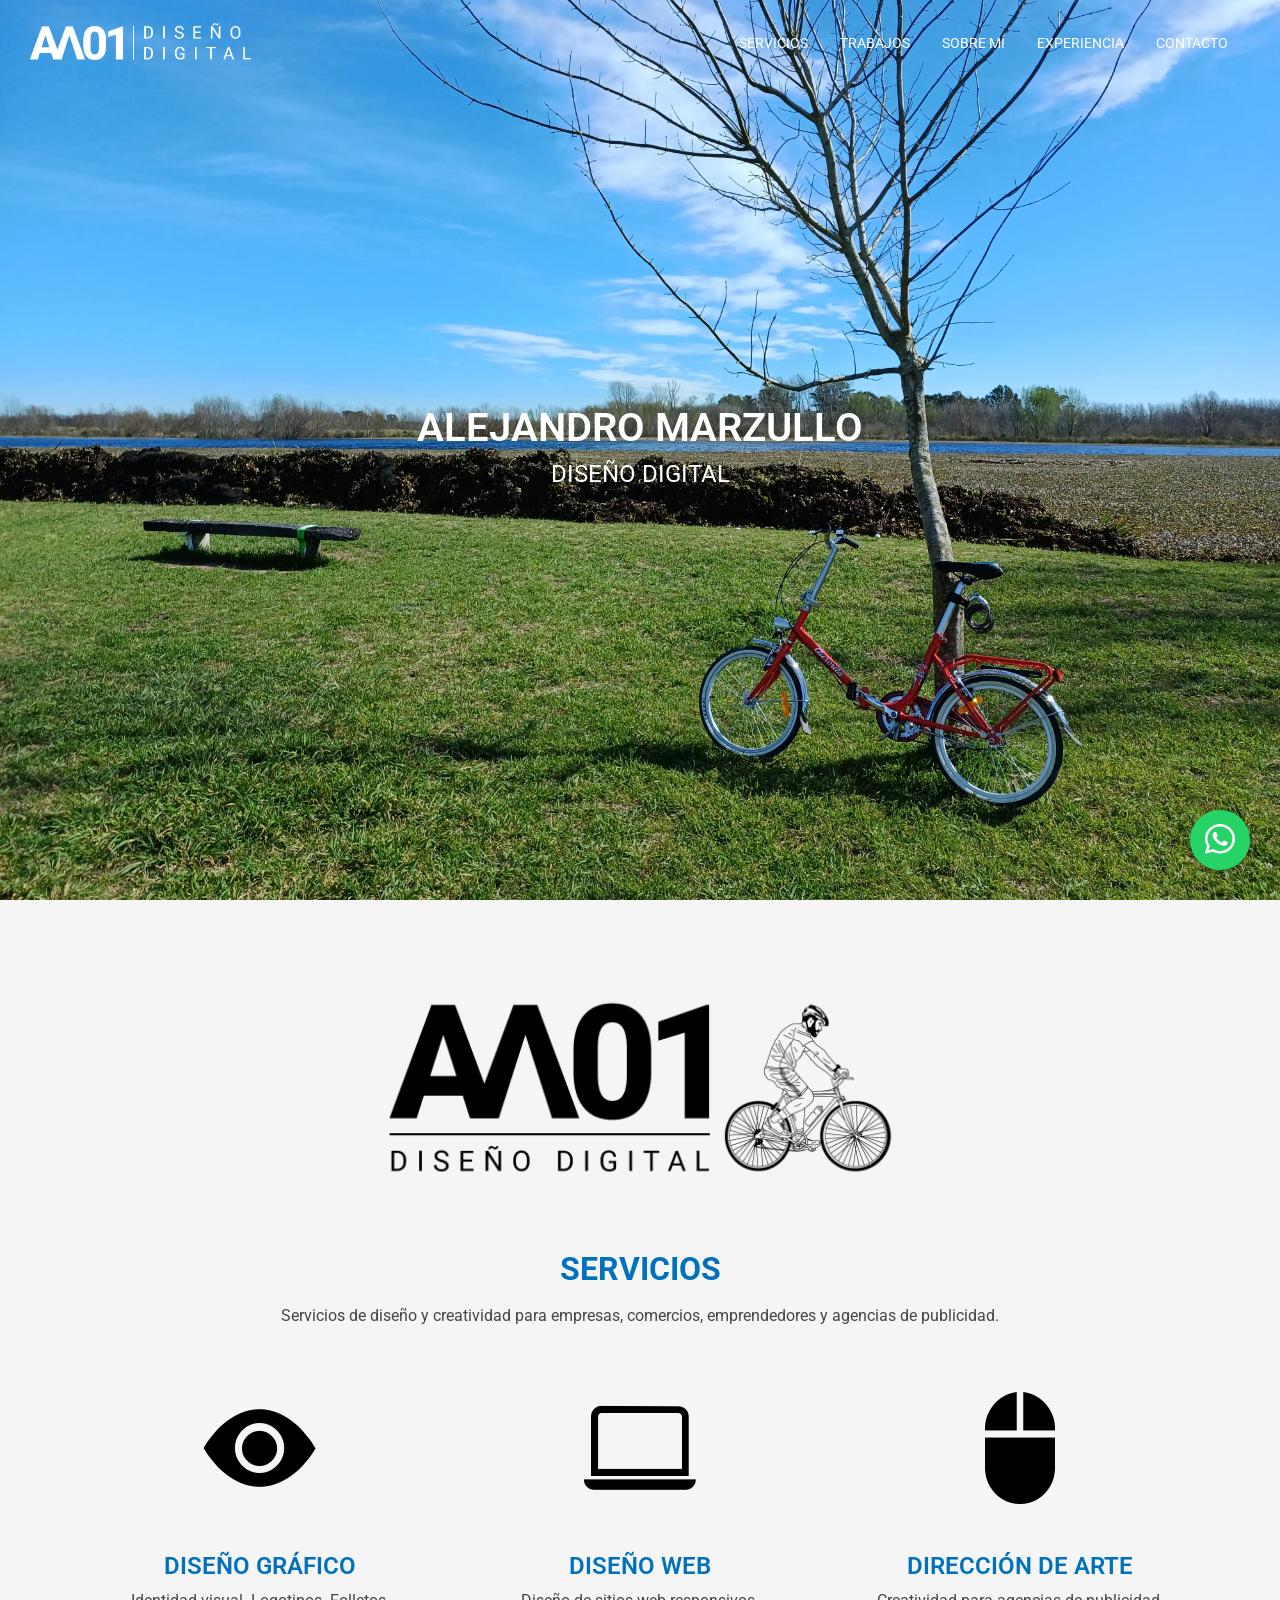
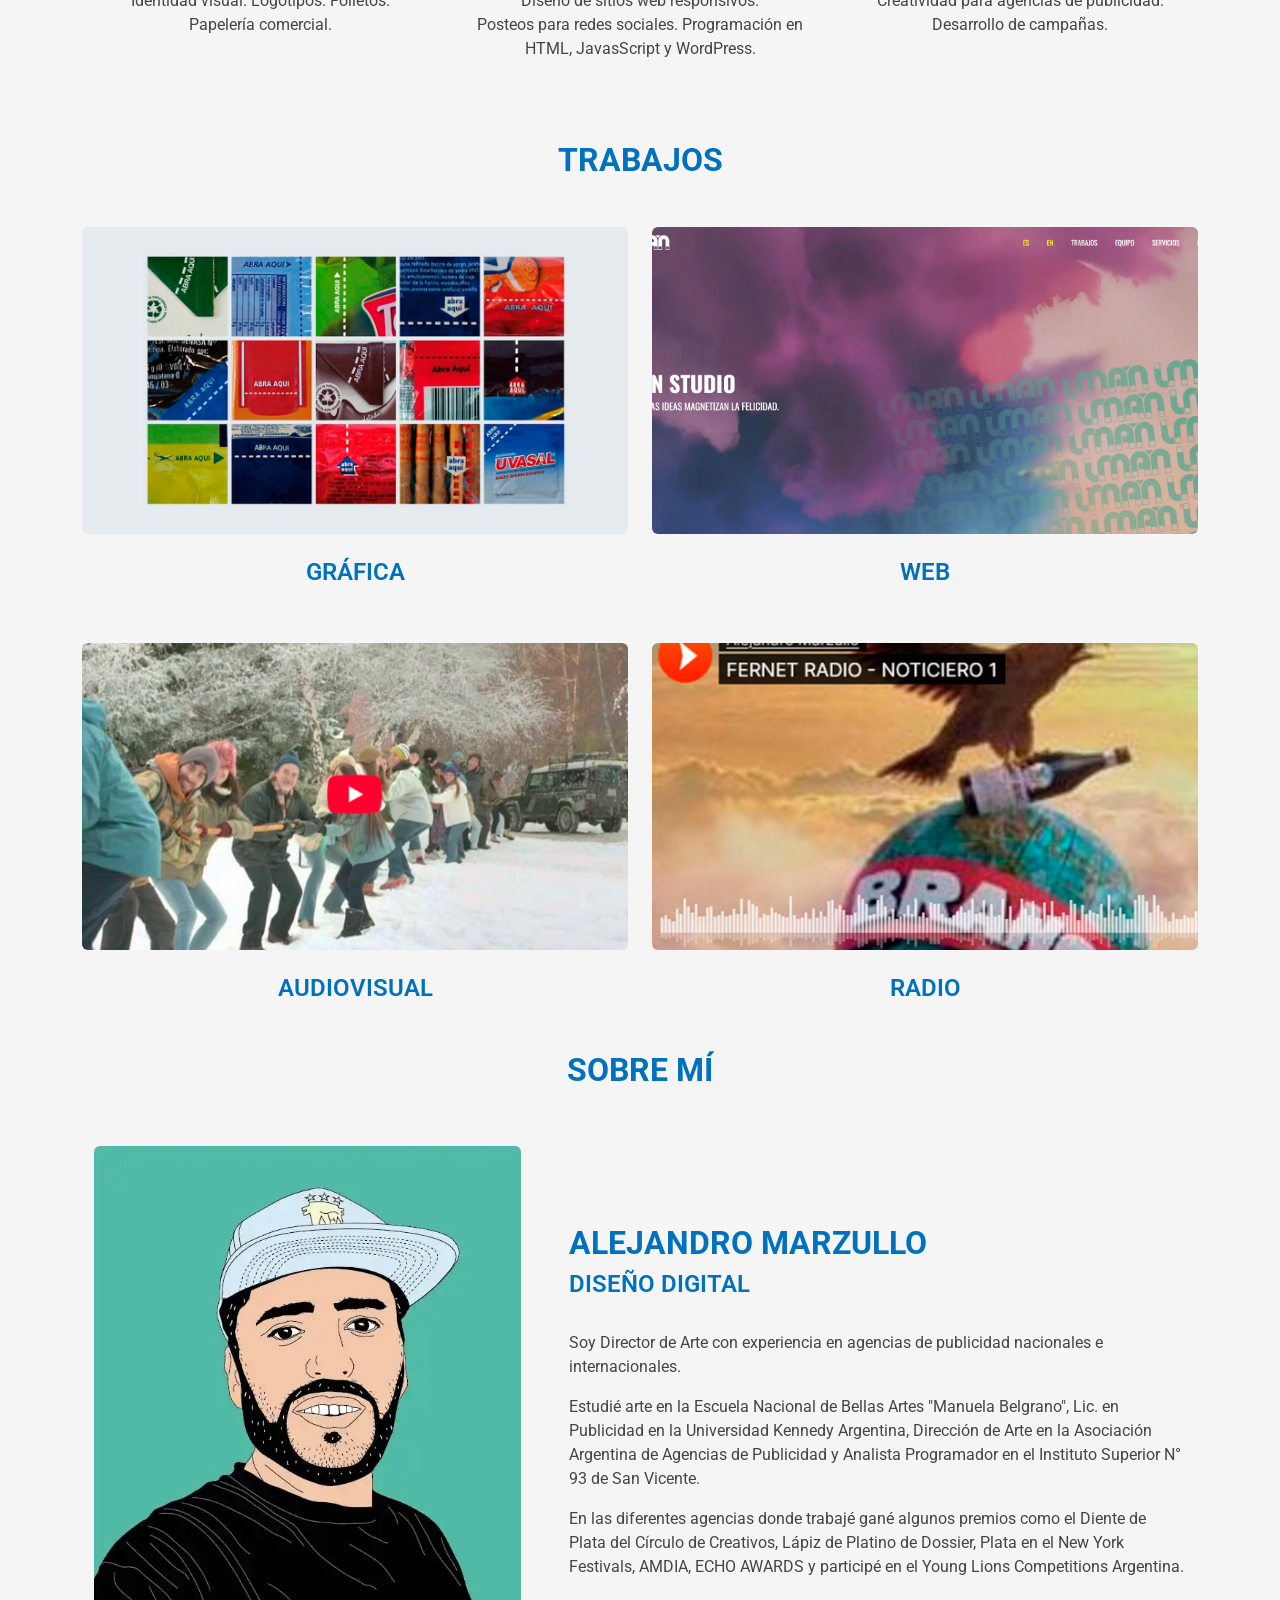
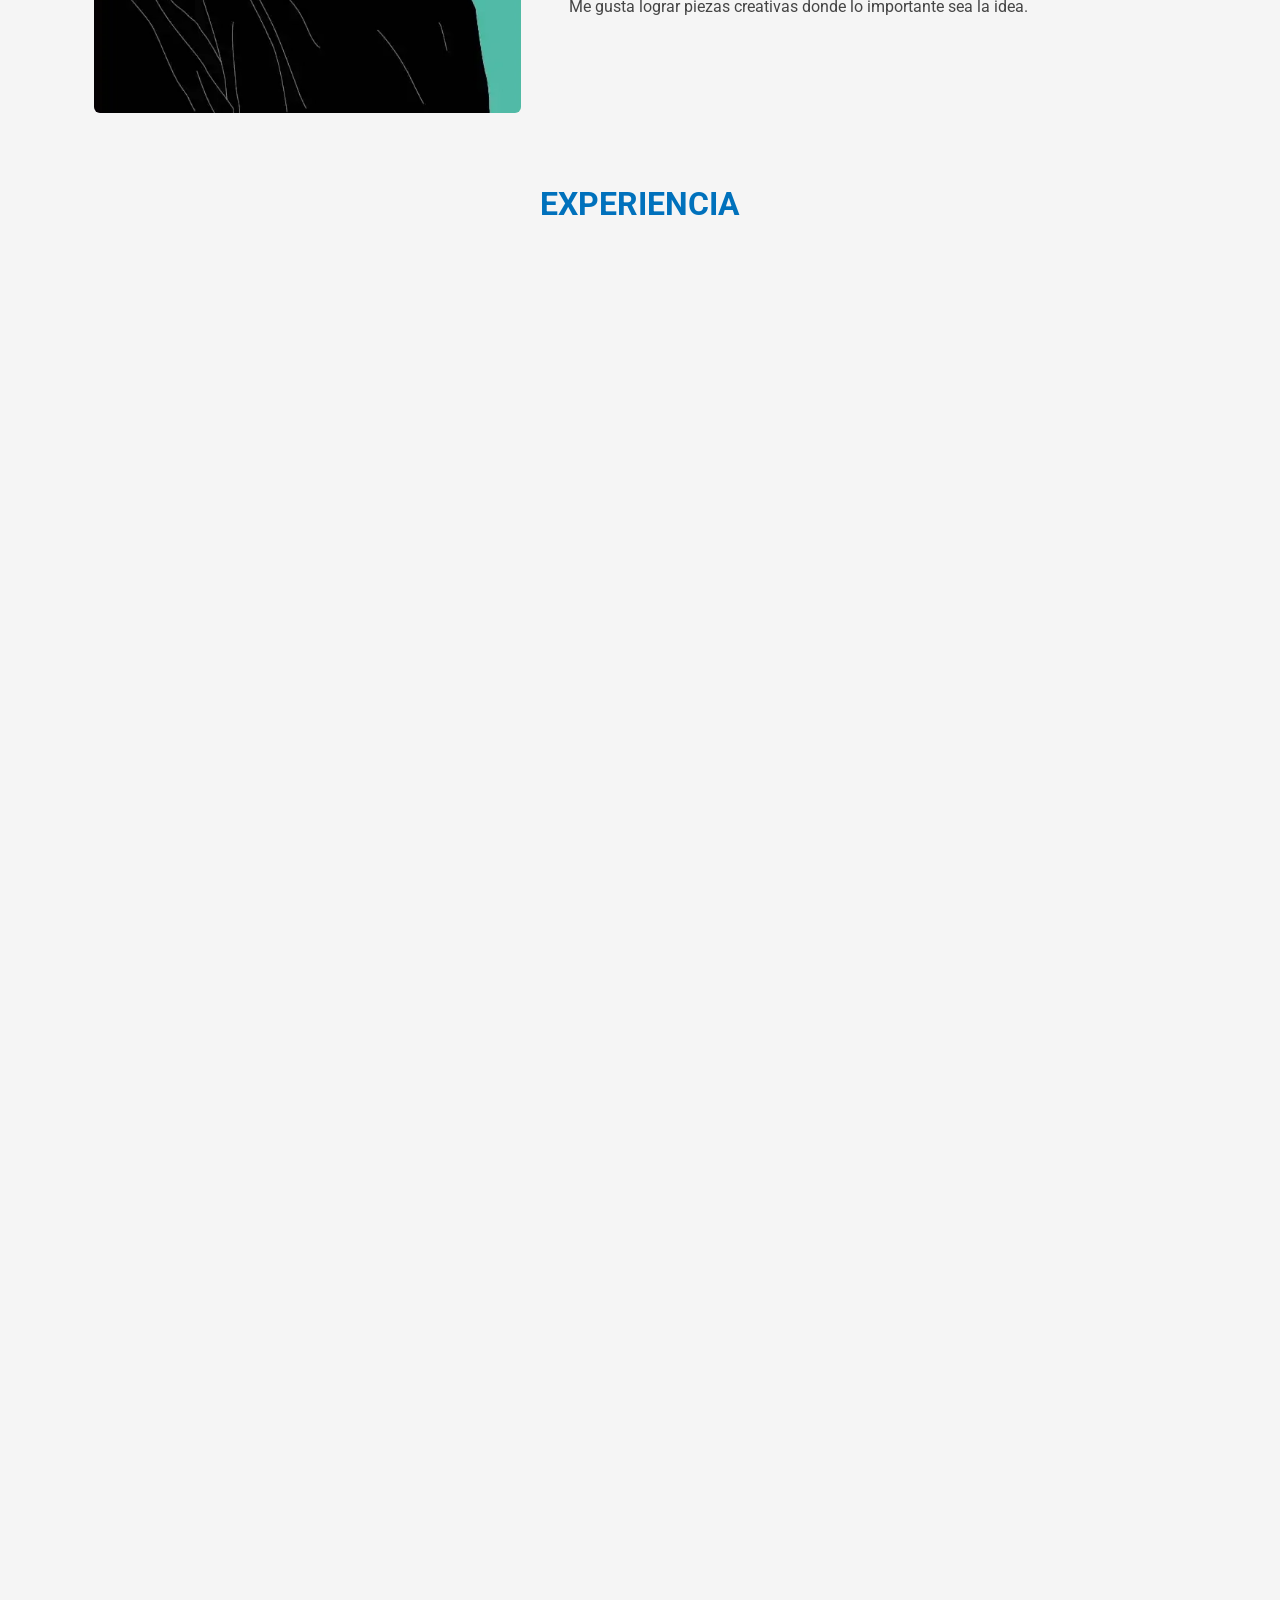
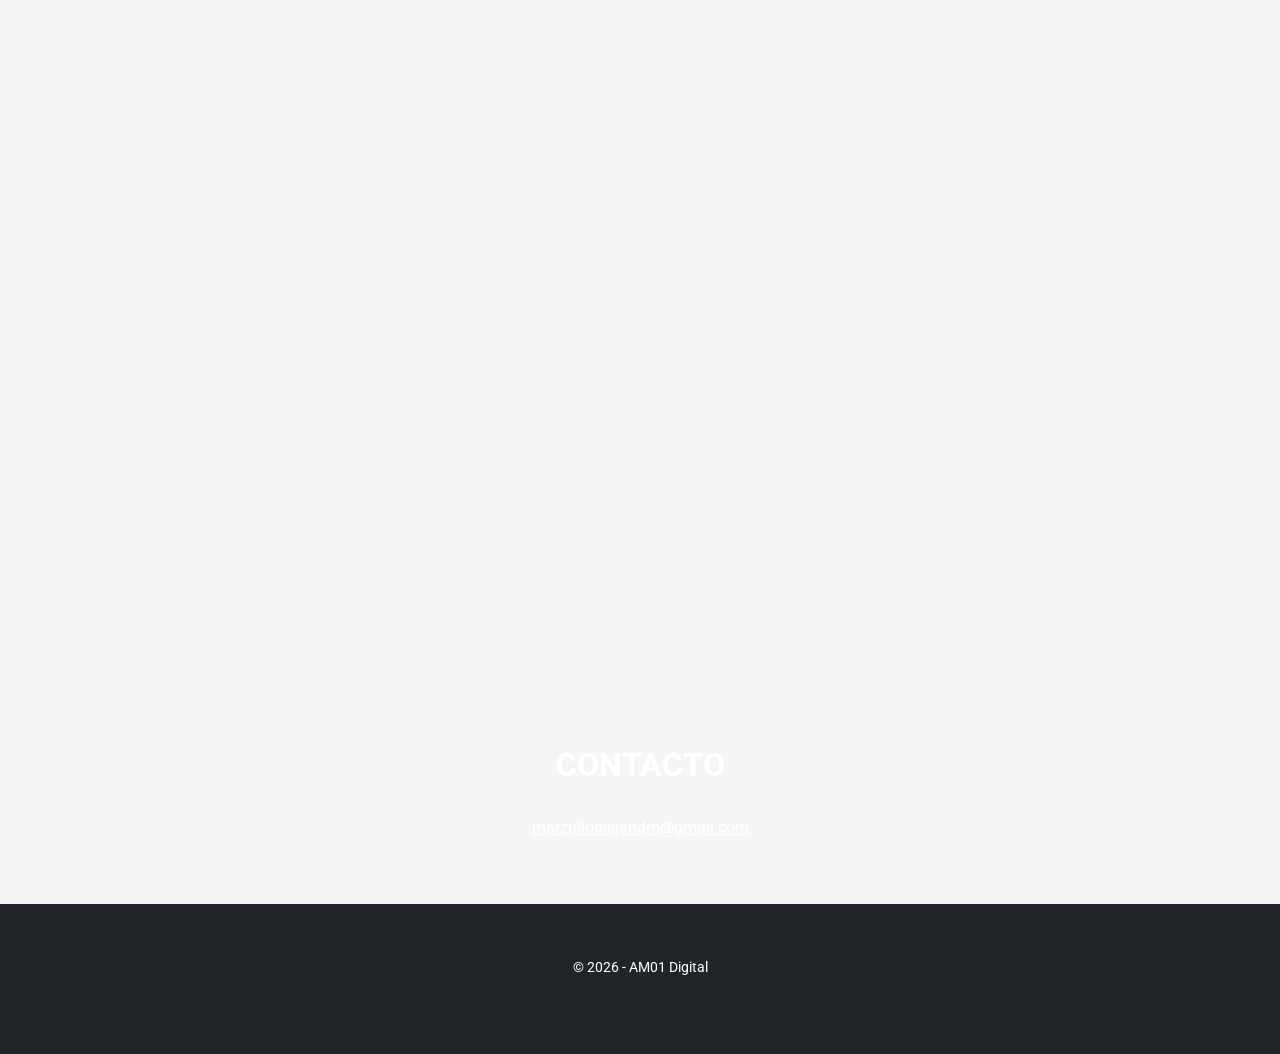
<file: index.html>
<!DOCTYPE html>
<html lang="es">

<head>
  <meta charset="UTF-8">
  <meta name="viewport" content="width=device-width, initial-scale=1.0">

  <!--SSL-->
  <script type="text/javascript">const tlJsHost = ((window.location.protocol == "https:") ? "https://secure.trust-provider.com/" : "http://www.trustlogo.com/"); document.write(unescape("<script src='" + tlJsHost + "trustlogo/javascript/trustlogo.js' type='text/javascript' %3E%3C/script%3E"));</script>


  <!--Favicon-->
  <link rel="icon" type="image/png" href="./img/logos/iso am negro.png">

  <!--Bootstrap-->
  <link href="https://cdn.jsdelivr.net/npm/bootstrap@5.3.8/dist/css/bootstrap.min.css" rel="stylesheet"
    integrity="sha384-sRIl4kxILFvY47J16cr9ZwB07vP4J8+LH7qKQnuqkuIAvNWLzeN8tE5YBujZqJLB" crossorigin="anonymous">

<!--Iconos Bootstrap-->
<link rel="stylesheet" href="https://cdn.jsdelivr.net/npm/bootstrap-icons@1.13.1/font/bootstrap-icons.min.css">

      <!--Fuentes-->
  <link rel="preconnect" href="https://fonts.googleapis.com">
  <link rel="preconnect" href="https://fonts.gstatic.com" crossorigin>
  <link href="https://fonts.googleapis.com/css2?family=Roboto:ital,wght@0,100..900;1,100..900&display=swap"
    rel="stylesheet">

  <!--CSS-->
  <link rel="stylesheet" href="./css/estilos.css">

  
    <!--Efectos aos-->
    <link rel="stylesheet" href="https://unpkg.com/aos@next/dist/aos.css" />



  <title>AM01 Digital</title>

</head>

<body>


  <header>


      <!--Navbar-->

  <!-- Navbar transparente -->
  <nav id="navbar" class="navbar navbar-expand-lg fixed-top  bg-transparent">
    <div class="container-fluid">
      <a class="navbar-brand text-white" href="index.html"><img src="./img/logos/logo blanco.png" alt=""
          style="width: 25vh;"></a>
      <button class="navbar-toggler" type="button" data-bs-toggle="collapse" data-bs-target="#navbarNav">
        <span class="navbar-toggler-icon"></span>
      </button>
      <div class="collapse navbar-collapse justify-content-end" id="navbarNav">
        <ul class="navbar-nav">
          <li class="nav-item"><a class="nav-link text-white" href="#servicios">SERVICIOS</a></li>
          <li class="nav-item"><a class="nav-link text-white" href="#trabajos">TRABAJOS</a></li>
          <li class="nav-item"><a class="nav-link text-white" href="#sobre-mi">SOBRE MÍ</a></li>
          <li class="nav-item"><a class="nav-link text-white" href="#experiencia">EXPERIENCIA</a></li>
          <li class="nav-item"><a class="nav-link text-white" href="#contacto">CONTACTO</a></li>
        </ul>
      </div>
    </div>
  </nav>



  <!--Fin navbar-->


  </header>




<main>

<!--Foto encabezado-->

<section id="encabezado-inicio" class="d-flex text-center align-items-center justify-content-center">

    <div class="container-fluid">
    <div class="row">
      <div class="col" id="titulo1">
        <h1>ALEJANDRO MARZULLO</h1>
        <h2>DISEÑO DIGITAL</h2>
      </div>
    </div>
  </div>

</section>



<!--Fin encabezado-->


<!--Logo inicio-->

<div class="container p-4">
  <div class="row text-center d-flex justify-content-center align-items-center" style="margin-top: 4rem;">
    <div class="col-12 col-md-6">
      <img src="./img/logos/isologo am negro.png" class="img-fluid">
    </div>
  </div>
</div>


<!--Servicios-->
<div class="container contenedor-servicios text-center" id="servicios">
  <div class="col">
    <h1 class="text-center titulo-destacado">SERVICIOS</h1>
    <p>Servicios de diseño y creatividad para empresas, comercios, emprendedores y agencias de publicidad.</p>
  </div>
  <div>
    <br>
<div class="row">
  <div class="col-12 col-md-4">
    <p><i class="bi bi-eye-fill" id="icono-ojo"></i></p>

<h2>DISEÑO GRÁFICO</h2>
<p>Identidad visual. Logotipos. Folletos. <br> Papelería comercial.</p>
  </div>

    <div class="col-12 col-md-4">
      <p><i class="bi bi-laptop" id="icono-laptop"></i></p>
<h2>DISEÑO WEB</h2>
<p>Diseño de sitios web responsivos. <br> Posteos para redes sociales. Programación en HTML, JavasScript y WordPress.</p>
  </div>

    <div class="col-12 col-md-4">
      <p><i class="bi bi-mouse2-fill" id="icono-mouse"></i></p>
<h2>DIRECCIÓN DE ARTE</h2>
<p>Creatividad para agencias de publicidad. <br> Desarrollo de campañas.</p>
  </div>

</div>
</div>
</div>

<!--Fin servicios-->



<!--Trabajos-->
<div class="container contenedor-destacado" id="trabajos">

    <h1 class="text-center titulo-destacado">TRABAJOS</h1>

  <div class="row fila-destacado">

  <div class="col-12 col-md-6">
  <div class="trabajo-item position-relative rounded overflow-hidden">
    <div class="trabajo-imagen img-fluid" style="background-image: url(./img/trabajos/trabajos-grafica.webp);"></div>
    <div class="trabajo-overlay d-flex align-items-center justify-content-center" onclick="window.location.href='./trabajos/grafica.html'">
      <h2 class="text-white">+</h2>
    </div>
  </div>
      <h2 class="text-center my-4">GRÁFICA</h2>
</div>

   <div class="col-12 col-md-6">
  <div class="trabajo-item position-relative rounded overflow-hidden">
    <div class="trabajo-imagen img-fluid" style="background-image: url(./img/trabajos/trabajos-web.webp);" ></div>
    <div class="trabajo-overlay d-flex align-items-center justify-content-center" onclick="window.location.href='./trabajos/web.html'">
      <h2 class="text-white">+</h2>
    </div>
  </div>
        <h2 class="text-center my-4">WEB</h2>
</div>

</div>

  <div class="row fila-destacado">

  <div class="col-12 col-md-6">
  <div class="trabajo-item position-relative rounded overflow-hidden">
    <div class="trabajo-imagen img-fluid" style="background-image: url(./img/trabajos/trabajos-tv.webp);"></div>
    <div class="trabajo-overlay d-flex align-items-center justify-content-center" onclick="window.location.href='./trabajos/audiovisual.html'">
      <h2 class="text-white">+</h2>
    </div>
  </div>
      <h2 class="text-center my-4">AUDIOVISUAL</h2>
</div>

   <div class="col-12 col-md-6">
  <div class="trabajo-item position-relative rounded overflow-hidden">
    <div class="trabajo-imagen img-fluid" style="background-image: url(./img/trabajos/trabajos-radio.webp);"></div>
    <div class="trabajo-overlay d-flex align-items-center justify-content-center" onclick="window.location.href='./trabajos/radio.html'">
      <h2 class="text-white">+</h2>
    </div>
  </div>
        <h2 class="text-center my-4">RADIO</h2>
</div>

</div>

</div>

<!--Fin trabajos-->




<!--Sobre mí-->

<section id="sobre-mi">
  <div class="container">
    <H1 class="text-center my-4">SOBRE MÍ</H1>
    <div class="row" style="margin-top: 2rem;">
      <div class="col-md-5 p-4">
        <img src="./img/ilustraciones/retrato_dibujo.webp" alt="retrato" class="img-fluid rounded">
      </div>
      <div class="col-md-7 d-flex flex-column justify-content-center p-4">
        <h1>ALEJANDRO MARZULLO</h1>
        <h2 style="margin-bottom: 2rem;">DISEÑO DIGITAL</h2>
        <p>Soy Director de Arte con experiencia en agencias de publicidad nacionales e internacionales.</p>
        <p>Estudié arte en la Escuela Nacional de Bellas Artes "Manuela Belgrano", Lic. en Publicidad en la Universidad Kennedy Argentina, Dirección de Arte en la Asociación Argentina de Agencias de Publicidad y Analista Programador en el Instituto Superior N° 93 de San Vicente.</p>
      <p>En las diferentes agencias donde trabajé gané algunos premios como el Diente de Plata del Círculo de Creativos, Lápiz de Platino de Dossier, Plata en el New York Festivals, AMDIA, ECHO AWARDS y participé en el Young Lions Competitions Argentina.</p>
      <p>Me gusta lograr piezas creativas donde lo importante sea la idea.</p>
      </div>
    </div>
  </div>
</section>

<!--Fin Sobre mí-->




<!--Experiencia-->
<section id="experiencia" class="container my-5">

    <h1 class="text-center titulo-destacado">EXPERIENCIA</h1>

  <div class="timeline" data-aos="fade-down" data-aos-delay="400">
    <!-- Item 1 -->
    <div class="timeline-item left" data-aos="fade-down" data-aos-delay="400">
      <div class="timeline-content">
        <h3>2016 - Actualidad</h3>  
        <h3>Diseñador Digital</h3>
        <p>AM01 - Diseño Digital</p>
        <ul>
          <li>Diseño y programación web</li>
          <li>Creatividad en campañas publicitarias</li>
          <li>Desarrollo de identidad visual para empresas</li><br>
          <li>Clientes: Imán Studio, Lamarque</li>
        </ul>
      </div>
    </div>

    
    <!-- Item 2 -->
    <div class="timeline-item right" data-aos="fade-down" data-aos-delay="400">
      <div class="timeline-content">
        <h3>2022 - Actualidad</h3>
        <h3>Profesor de informática</h3>
        <p>Escuelas secundarias y técnicas</p>
        <ul>
          <li>Laboratorio de programación</li>
          <li>Dibujo técnico</li>
          <li>Base de datos</li>
          <li>Nuevas tecnologías</li>
        </ul>
      </div>
    </div>

    <!-- Item 2 -->
    <div class="timeline-item left" data-aos="fade-down" data-aos-delay="400">
      <div class="timeline-content">
        <h3>2015 - 2016</h3>
        <h3>Director de Arte</h3>
        <p>Lado-C</p>
        <ul>
          <li>Creatividad en campañas publicitarias</li>
          <li>Branding y diseño de marca</li><br>
           <li>Clientes: Cerveza Santa Fe, Schneider, Syngenta, Banghó</li>
        </ul>
      </div>
    </div>

    <!-- Item 3 -->
    <div class="timeline-item right" data-aos="fade-down" data-aos-delay="400">
      <div class="timeline-content">
        <h3>2012 - 2014</h3>
        <h3>Director de Arte</h3>
        <p>Quadro</p>
        <ul>
          <li>Creatividad en campañas publicitarias</li>
          <li>Branding y diseño de marcas</li><br>
          <li>Clientes: Osde, SanCor, Nopucid, Lisopresol</li>
        </ul>
      </div>
    </div>

        <!-- Item 4 -->
    <div class="timeline-item left" data-aos="fade-down" data-aos-delay="400">
      <div class="timeline-content">
        <h3>2007 - 2011</h3>
        <h3>Director de Arte</h3>
        <p>Ogilvy</p>
        <ul>
          <li>Creatividad en campañas publicitarias</li>
          <li>Branding y diseño de marcas</li><br>
          <li>Clientes: Coca-Cola, Sprite, Fanta, Santander, Schneider, Kodak, Tang</li>
        </ul>
      </div>
    </div>

            <!-- Item 5 -->
    <div class="timeline-item right" data-aos="fade-down" data-aos-delay="400">
      <div class="timeline-content">
        <h3>2005 - 2007</h3>
        <h3>Director de Arte</h3>
        <p>Di Paola</p>
        <ul>
          <li>Creatividad en campañas publicitarias</li>
          <li>Branding y diseño de marcas</li><br>
          <li>Clientes: Dell, Banco Columbia, HSBC, Revista Lugares</li>
        </ul>
      </div>
    </div>

            <!-- Item 6 -->
    <div class="timeline-item left" data-aos="fade-down" data-aos-delay="400">
      <div class="timeline-content">
        <h3>2001 - 2005</h3>
        <h3>Director de Arte</h3>
        <p>Publicis Graffiti</p>
        <ul>
          <li>Creatividad en campañas publicitarias</li>
          <li>Branding y diseño de marcas</li><br>
          <li>Clientes: Easy, Movicom, OSRAM, Vea, Lotería Nacional</li>
        </ul>
      </div>
    </div>



  </div>
</section>
<!--Fin experiencia-->

<!-- Enlace de WhatsApp -->
<section id="whatsapp" class="d-flex align-items-center">
<a href="https://wa.me/5491159300098?text=Hola,%20necesito%20ayuda" 
   class="whatsapp-float" 
   target="_blank">
    <!-- Icono SVG (puedes usar una imagen o font awesome) -->
    <i class="bi bi-whatsapp"></i>
</a>
</section>



<!--Contacto-->

<section id="contacto" class="d-flex align-items-center">

<div class="container">

  <div class="row d-flex justify-content-center align-items-center">
    <h1 class="text-center titulo-destacado">CONTACTO</h1>

    <a href="mailto:marzulloalejandro@gmail.com" style="color: white; text-align: center; font-size: medium;">marzulloalejandro@gmail.com</a>
    
</div>


</div>


</section>

<!--Fin contacto-->



</main>


<!-- Footer -->
<footer class="bg-dark text-white text-center d-flex text-center align-items-center justify-content-center">
  <div class="container">
    <small>&copy; <script>document.write(new Date().getFullYear())</script> - AM01 Digital</small>
    <br><br>
  </div>
</footer>



  <!--Bootstrap-->
  <script src="https://cdn.jsdelivr.net/npm/bootstrap@5.3.8/dist/js/bootstrap.bundle.min.js"
    integrity="sha384-FKyoEForCGlyvwx9Hj09JcYn3nv7wiPVlz7YYwJrWVcXK/BmnVDxM+D2scQbITxI"
    crossorigin="anonymous"></script>

  <!-- Main JavaScript: comportamiento del navbar -->
  <script src="./js/main.js"></script>

<!--Efectos Aos-->
<script src="https://unpkg.com/aos@next/dist/aos.js"></script>

<script src="https://unpkg.com/aos@next/dist/aos.js"></script>
 <script>
 AOS.init();
 </script>



</body>

</html>
</file>
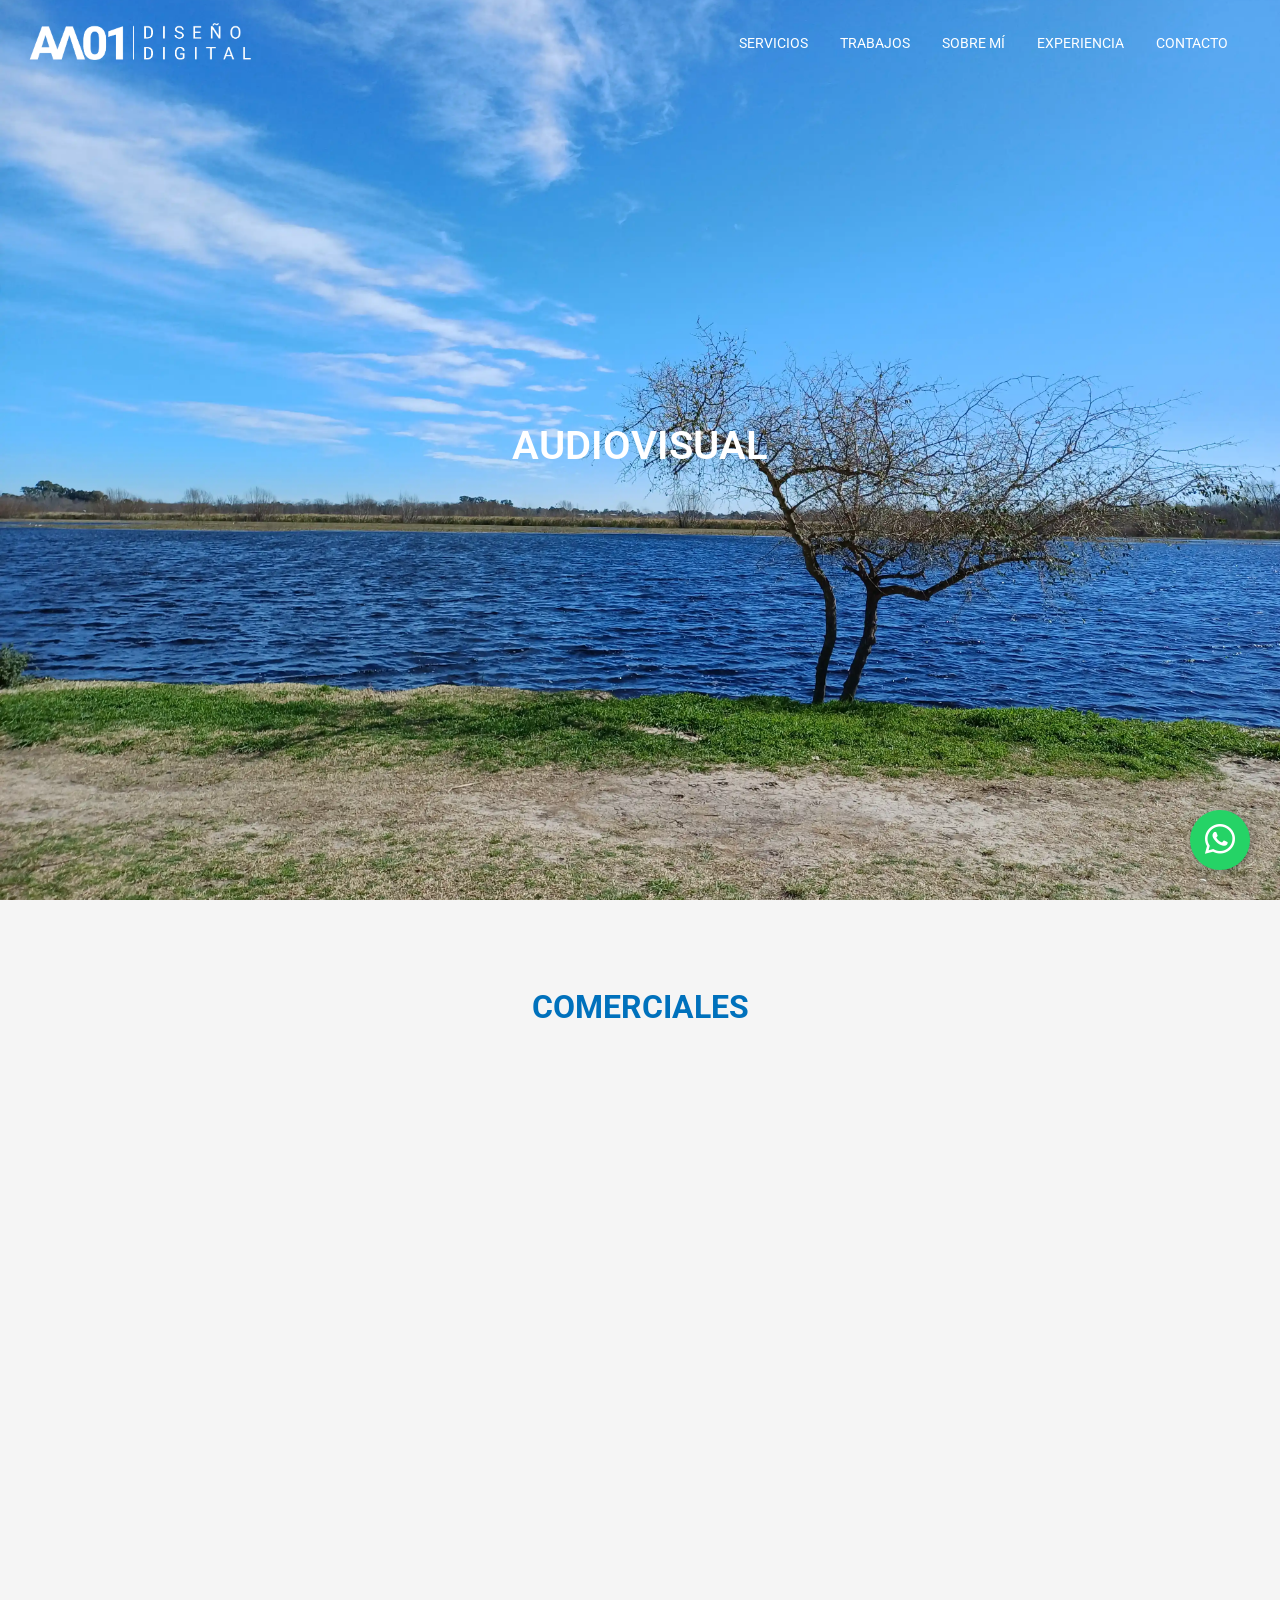
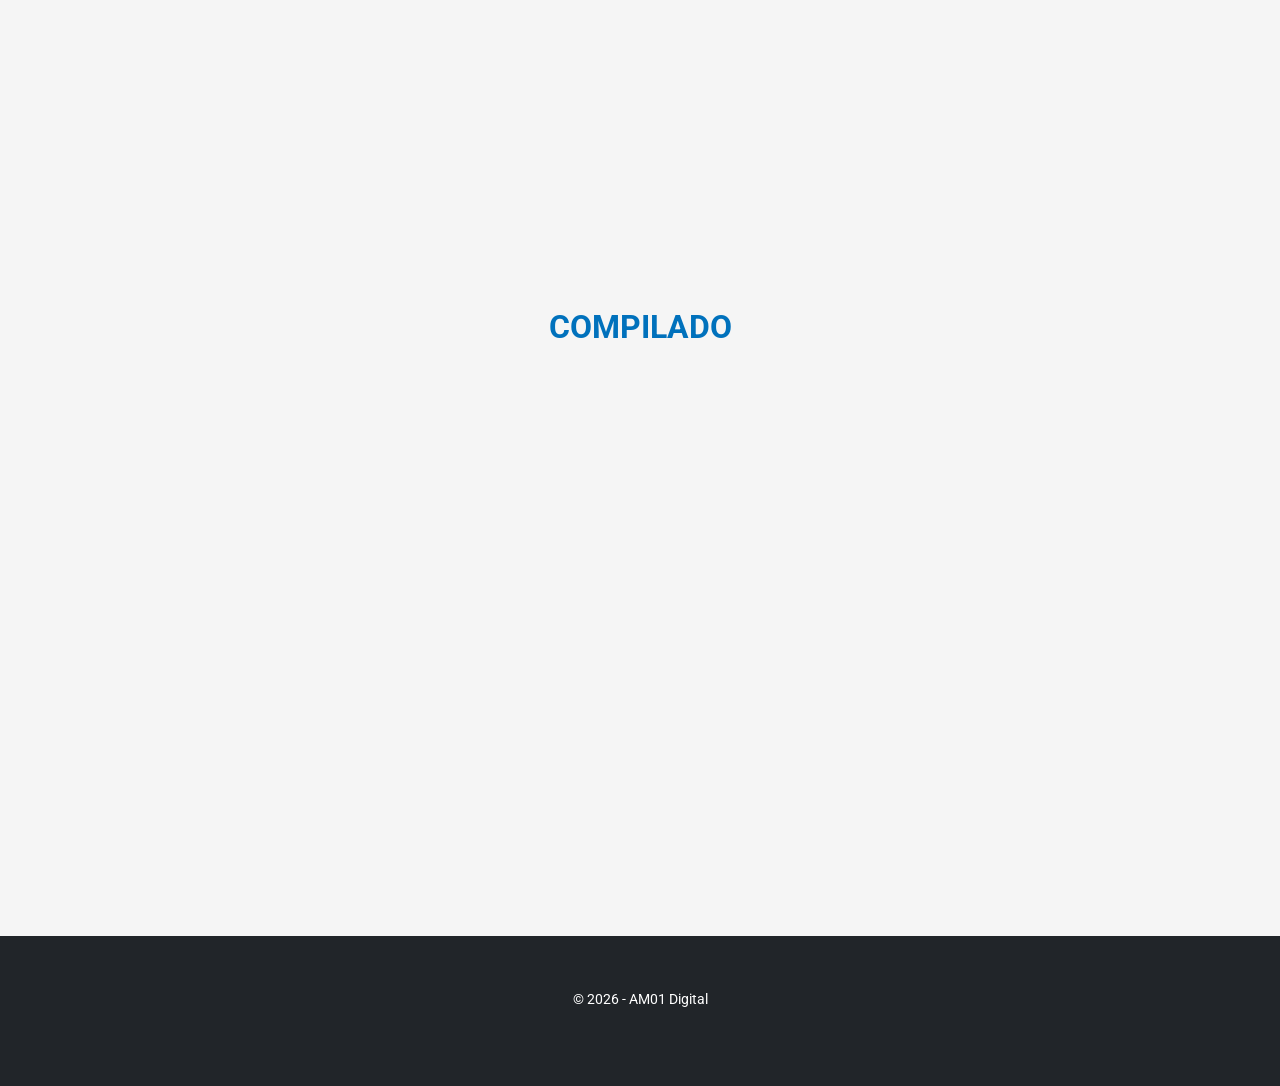
<file: trabajos/audiovisual.html>
<!DOCTYPE html>
<html lang="es">

<head>
  <meta charset="UTF-8">
  <meta name="viewport" content="width=device-width, initial-scale=1.0">

    <!--SSL-->
  <script type="text/javascript">const tlJsHost = ((window.location.protocol == "https:") ? "https://secure.trust-provider.com/" : "http://www.trustlogo.com/"); document.write(unescape("<script src='" + tlJsHost + "trustlogo/javascript/trustlogo.js' type='text/javascript' %3E%3C/script%3E"));</script>


  <!--Bootstrap-->
  <link href="https://cdn.jsdelivr.net/npm/bootstrap@5.3.8/dist/css/bootstrap.min.css" rel="stylesheet"
    integrity="sha384-sRIl4kxILFvY47J16cr9ZwB07vP4J8+LH7qKQnuqkuIAvNWLzeN8tE5YBujZqJLB" crossorigin="anonymous">

<!--Iconos Bootstrap-->
<link rel="stylesheet" href="https://cdn.jsdelivr.net/npm/bootstrap-icons@1.13.1/font/bootstrap-icons.min.css">

      <!--Fuentes-->
  <link rel="preconnect" href="https://fonts.googleapis.com">
  <link rel="preconnect" href="https://fonts.gstatic.com" crossorigin>
  <link href="https://fonts.googleapis.com/css2?family=Roboto:ital,wght@0,100..900;1,100..900&display=swap"
    rel="stylesheet">

  <!--CSS-->
  <link rel="stylesheet" href="../css/estilos.css">

  <!--JavaScript-->
    <script src="../js/main.js"></script>

  <title>AM01 Digital</title>

</head>

<body>

  <header>

      <!--Navbar-->

   <!-- Navbar transparente -->
  <nav id="navbar" class="navbar navbar-expand-lg fixed-top  bg-transparent">
    <div class="container-fluid">
      <a class="navbar-brand text-white" href="../index.html"><img src="../img/logos/logo blanco.png" alt=""
           style="width: 25vh;"></a>
      <button class="navbar-toggler" type="button" data-bs-toggle="collapse" data-bs-target="#navbarNav">
        <span class="navbar-toggler-icon"></span>
      </button>
      <div class="collapse navbar-collapse justify-content-end" id="navbarNav">
        <ul class="navbar-nav">
          <li class="nav-item"><a class="nav-link text-white" href="../index.html#servicios">SERVICIOS</a></li>
          <li class="nav-item"><a class="nav-link text-white" href="../index.html#trabajos">TRABAJOS</a></li>
          <li class="nav-item"><a class="nav-link text-white" href="../index.html#sobre-mi">SOBRE MÍ</a></li>
          <li class="nav-item"><a class="nav-link text-white" href="../index.html#experiencia">EXPERIENCIA</a></li>
          <li class="nav-item"><a class="nav-link text-white" href="../index.html#contacto">CONTACTO</a></li>
        </ul>
      </div>
    </div>
  </nav>


  <!--Fin navbar-->


  </header>




<main>

<!--Foto encabezado-->

<section id="encabezado-tv" class="d-flex text-center align-items-center justify-content-center">

    <div class="container-fluid">
    <div class="row">
      <div class="col" id="titulo1">
        <h1>AUDIOVISUAL</h1>
      </div>
    </div>
  </div>

</section>

<!--Fin encabezado-->


<!--Trabajos-->
<div class="container contenedor-destacado" id="trabajos-tv" style="padding: 1.5rem">

<h1  class="text-center titulo-destacado">COMERCIALES</h1>

<!--Osde Soga-->

<div class="row d-flex justify-content-center mb-5">
  <div class="col-12 col-md-10 text-center video-center">
    <div class="video-wrapper">
      <iframe src="https://www.youtube.com/embed/2649z-4JI4w?si=zzBtoC-kHx-eFbwD" title="YouTube video player" frameborder="0" allow="accelerometer; autoplay; clipboard-write; encrypted-media; gyroscope; picture-in-picture; web-share" referrerpolicy="strict-origin-when-cross-origin" allowfullscreen></iframe>
    </div>
  </div>
</div>


<!--Santander Obsesivo-->

<div class="row d-flex justify-content-center mb-5">
  <div class="col-12 col-md-10 text-center video-center">
    <div class="video-wrapper">
      <iframe width="560" height="315" src="https://www.youtube.com/embed/qL6hkEKKnmw?si=9i30t9R2jMoXS9pz"
        title="YouTube video player" frameborder="0"
        allow="accelerometer; autoplay; clipboard-write; encrypted-media; gyroscope; picture-in-picture; web-share"
        referrerpolicy="strict-origin-when-cross-origin" allowfullscreen></iframe>
    </div>
  </div>
</div>


<!--Santander Caja-->

<div class="row d-flex justify-content-center mb-5">
  <div class="col-12 col-md-10 text-center video-center">
    <div class="video-wrapper">
      <iframe width="560" height="315" src="https://www.youtube.com/embed/-Ccy4joH2Eo?si=BevgKvc6ko1UJ8O4"
        title="YouTube video player" frameborder="0"
        allow="accelerometer; autoplay; clipboard-write; encrypted-media; gyroscope; picture-in-picture; web-share"
        referrerpolicy="strict-origin-when-cross-origin" allowfullscreen></iframe>
    </div>
  </div>
</div>


<!--Santander Góndola-->

<div class="row d-flex justify-content-center mb-5">
  <div class="col-12 col-md-10 text-center video-center">
    <div class="video-wrapper">
      <iframe width="560" height="315" src="https://www.youtube.com/embed/KRX3J-1Tdpw?si=5EqorzY620y5iUmh"
        title="YouTube video player" frameborder="0"
        allow="accelerometer; autoplay; clipboard-write; encrypted-media; gyroscope; picture-in-picture; web-share"
        referrerpolicy="strict-origin-when-cross-origin" allowfullscreen></iframe>
    </div>
  </div>
</div>



<!--Sancor Cremosísimo-->

<div class="row d-flex justify-content-center mb-5">
  <div class="col-12 col-md-10 text-center video-center">
    <div class="video-wrapper">
      <iframe width="560" height="315" src="https://www.youtube.com/embed/_iVEa6OzODs?si=BLMP5EvZbDqyV061"
        title="YouTube video player" frameborder="0"
        allow="accelerometer; autoplay; clipboard-write; encrypted-media; gyroscope; picture-in-picture; web-share"
        referrerpolicy="strict-origin-when-cross-origin" allowfullscreen></iframe>
    </div>
  </div>
</div>


<!--Santa Fe Universidad del Amigo 1-->

<div class="row d-flex justify-content-center mb-5">
  <div class="col-12 col-md-10 text-center video-center">
    <div class="video-wrapper">
      <iframe width="560" height="315" src="https://www.youtube.com/embed/2GoGj94vXD8?si=EBWVmBcKI8rjz1OR"
        title="YouTube video player" frameborder="0"
        allow="accelerometer; autoplay; clipboard-write; encrypted-media; gyroscope; picture-in-picture; web-share"
        referrerpolicy="strict-origin-when-cross-origin" allowfullscreen></iframe>
    </div>
  </div>
</div>


<!--Santa Fe Universidad del Amigo 2-->

<div class="row d-flex justify-content-center mb-5">
  <div class="col-12 col-md-10 text-center video-center">
    <div class="video-wrapper">
      <iframe width="560" height="315" src="https://www.youtube.com/embed/YoxcYzNuuPE?si=HmCMY06qB0xsmgHz"
        title="YouTube video player" frameborder="0"
        allow="accelerometer; autoplay; clipboard-write; encrypted-media; gyroscope; picture-in-picture; web-share"
        referrerpolicy="strict-origin-when-cross-origin" allowfullscreen></iframe>
    </div>
  </div>
</div>


<!--Santa Fe Universidad del Amigo 3-->

<div class="row d-flex justify-content-center mb-5">
  <div class="col-12 col-md-10 text-center video-center">
    <div class="video-wrapper">
      <iframe width="560" height="315" src="https://www.youtube.com/embed/xuI9GsWUID4?si=I0JxY0UQpsWk6PWC"
        title="YouTube video player" frameborder="0"
        allow="accelerometer; autoplay; clipboard-write; encrypted-media; gyroscope; picture-in-picture; web-share"
        referrerpolicy="strict-origin-when-cross-origin" allowfullscreen></iframe>
    </div>
  </div>
</div>


<!--Santa Fe Club del Barril-->

<div class="row d-flex justify-content-center mb-5">
  <div class="col-12 col-md-10 text-center video-center">
    <div class="video-wrapper">
      <iframe width="560" height="315" src="https://www.youtube.com/embed/qOJ2UcMWB3g?si=sj3rhernJXtiqTH4"
        title="YouTube video player" frameborder="0"
        allow="accelerometer; autoplay; clipboard-write; encrypted-media; gyroscope; picture-in-picture; web-share"
        referrerpolicy="strict-origin-when-cross-origin" allowfullscreen></iframe>
    </div>
  </div>
</div>

<!--Ketchup 1-->

<div class="row d-flex justify-content-center mb-5">
  <div class="col-12 col-md-10 text-center video-center">
    <div class="video-wrapper">
      <iframe width="560" height="315" src="https://www.youtube.com/embed/Swgz6Ws_ADM?si=mNFqhA97E40Rw85H"
        title="YouTube video player" frameborder="0"
        allow="accelerometer; autoplay; clipboard-write; encrypted-media; gyroscope; picture-in-picture; web-share"
        referrerpolicy="strict-origin-when-cross-origin" allowfullscreen></iframe>
    </div>
  </div>
</div>


<!--Ketchup 2-->

<div class="row d-flex justify-content-center mb-5">
  <div class="col-12 col-md-10 text-center video-center">
    <div class="video-wrapper">
      <iframe width="560" height="315" src="https://www.youtube.com/embed/0-Jbwd_7E7o?si=SX4uNryT-yHbQJtu"
        title="YouTube video player" frameborder="0"
        allow="accelerometer; autoplay; clipboard-write; encrypted-media; gyroscope; picture-in-picture; web-share"
        referrerpolicy="strict-origin-when-cross-origin" allowfullscreen></iframe>
    </div>
  </div>
</div>


<!--Ketchup 3-->

<div class="row d-flex justify-content-center mb-5">
  <div class="col-12 col-md-10 text-center video-center">
    <div class="video-wrapper">
      <iframe width="560" height="315" src="https://www.youtube.com/embed/HbPs0lDFKxY?si=wrzZoN4lzsLYx871"
        title="YouTube video player" frameborder="0"
        allow="accelerometer; autoplay; clipboard-write; encrypted-media; gyroscope; picture-in-picture; web-share"
        referrerpolicy="strict-origin-when-cross-origin" allowfullscreen></iframe>
    </div>
  </div>
</div>


<!--Banco Nación Levanta-->

<div class="row d-flex justify-content-center mb-5">
  <div class="col-12 col-md-10 text-center video-center">
    <div class="video-wrapper">
      <iframe width="560" height="315" src="https://www.youtube.com/embed/FaQGhILGn78?si=bEJPPqGGQAxvHjEe"
        title="YouTube video player" frameborder="0"
        allow="accelerometer; autoplay; clipboard-write; encrypted-media; gyroscope; picture-in-picture; web-share"
        referrerpolicy="strict-origin-when-cross-origin" allowfullscreen></iframe>
    </div>
  </div>
</div>


<!--Compilado primeras publicidades-->

<h1 class="text-center" style="margin-top: 4rem;">COMPILADO</h1>

<div class="row d-flex justify-content-center mb-5">
  <div class="col-12 col-md-10 text-center video-center">
    <div class="video-wrapper">
      <iframe width="560" height="315" src="https://www.youtube.com/embed/qVRjwqk8nP8?si=5XtfeAj8lrSkU0vA"
        title="YouTube video player" frameborder="0"
        allow="accelerometer; autoplay; clipboard-write; encrypted-media; gyroscope; picture-in-picture; web-share"
        referrerpolicy="strict-origin-when-cross-origin" allowfullscreen></iframe>
    </div>
  </div>
</div>



<!-- Enlace de WhatsApp -->
<section id="whatsapp" class="d-flex align-items-center">
<a href="https://wa.me/5491159300098?text=Hola,%20necesito%20ayuda" 
   class="whatsapp-float" 
   target="_blank">
    <!-- Icono SVG (puedes usar una imagen o font awesome) -->
    <i class="bi bi-whatsapp"></i>
</a>
</section>



</div>
    


</main>






<!-- Footer -->
<footer class="bg-dark text-white text-center d-flex text-center align-items-center justify-content-center">
  <div class="container">
     <small>&copy; <script>document.write(new Date().getFullYear())</script> - AM01 Digital</small>
         <br><br>
  </div>
</footer>






  <!--Bootstrap-->
  <script src="https://cdn.jsdelivr.net/npm/bootstrap@5.3.8/dist/js/bootstrap.bundle.min.js"
    integrity="sha384-FKyoEForCGlyvwx9Hj09JcYn3nv7wiPVlz7YYwJrWVcXK/BmnVDxM+D2scQbITxI"
    crossorigin="anonymous"></script>




</body>

</html>
</file>
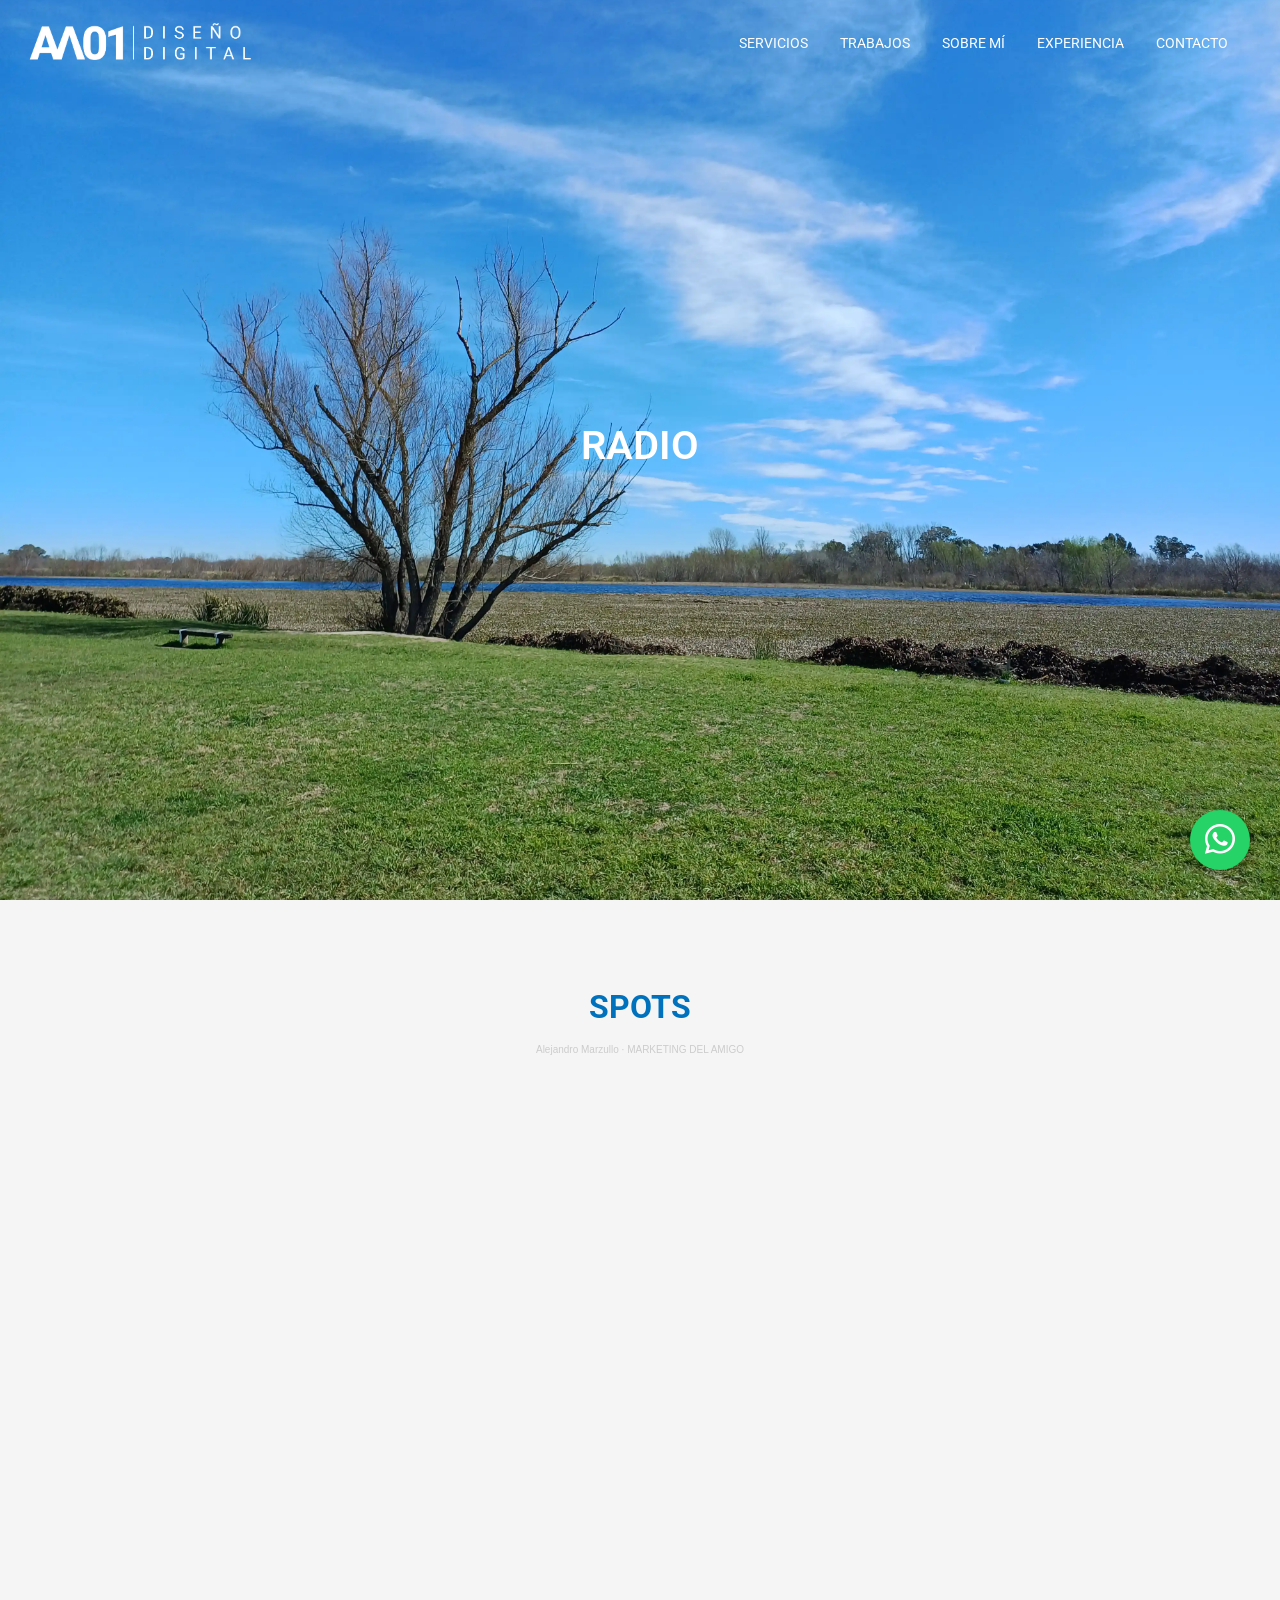
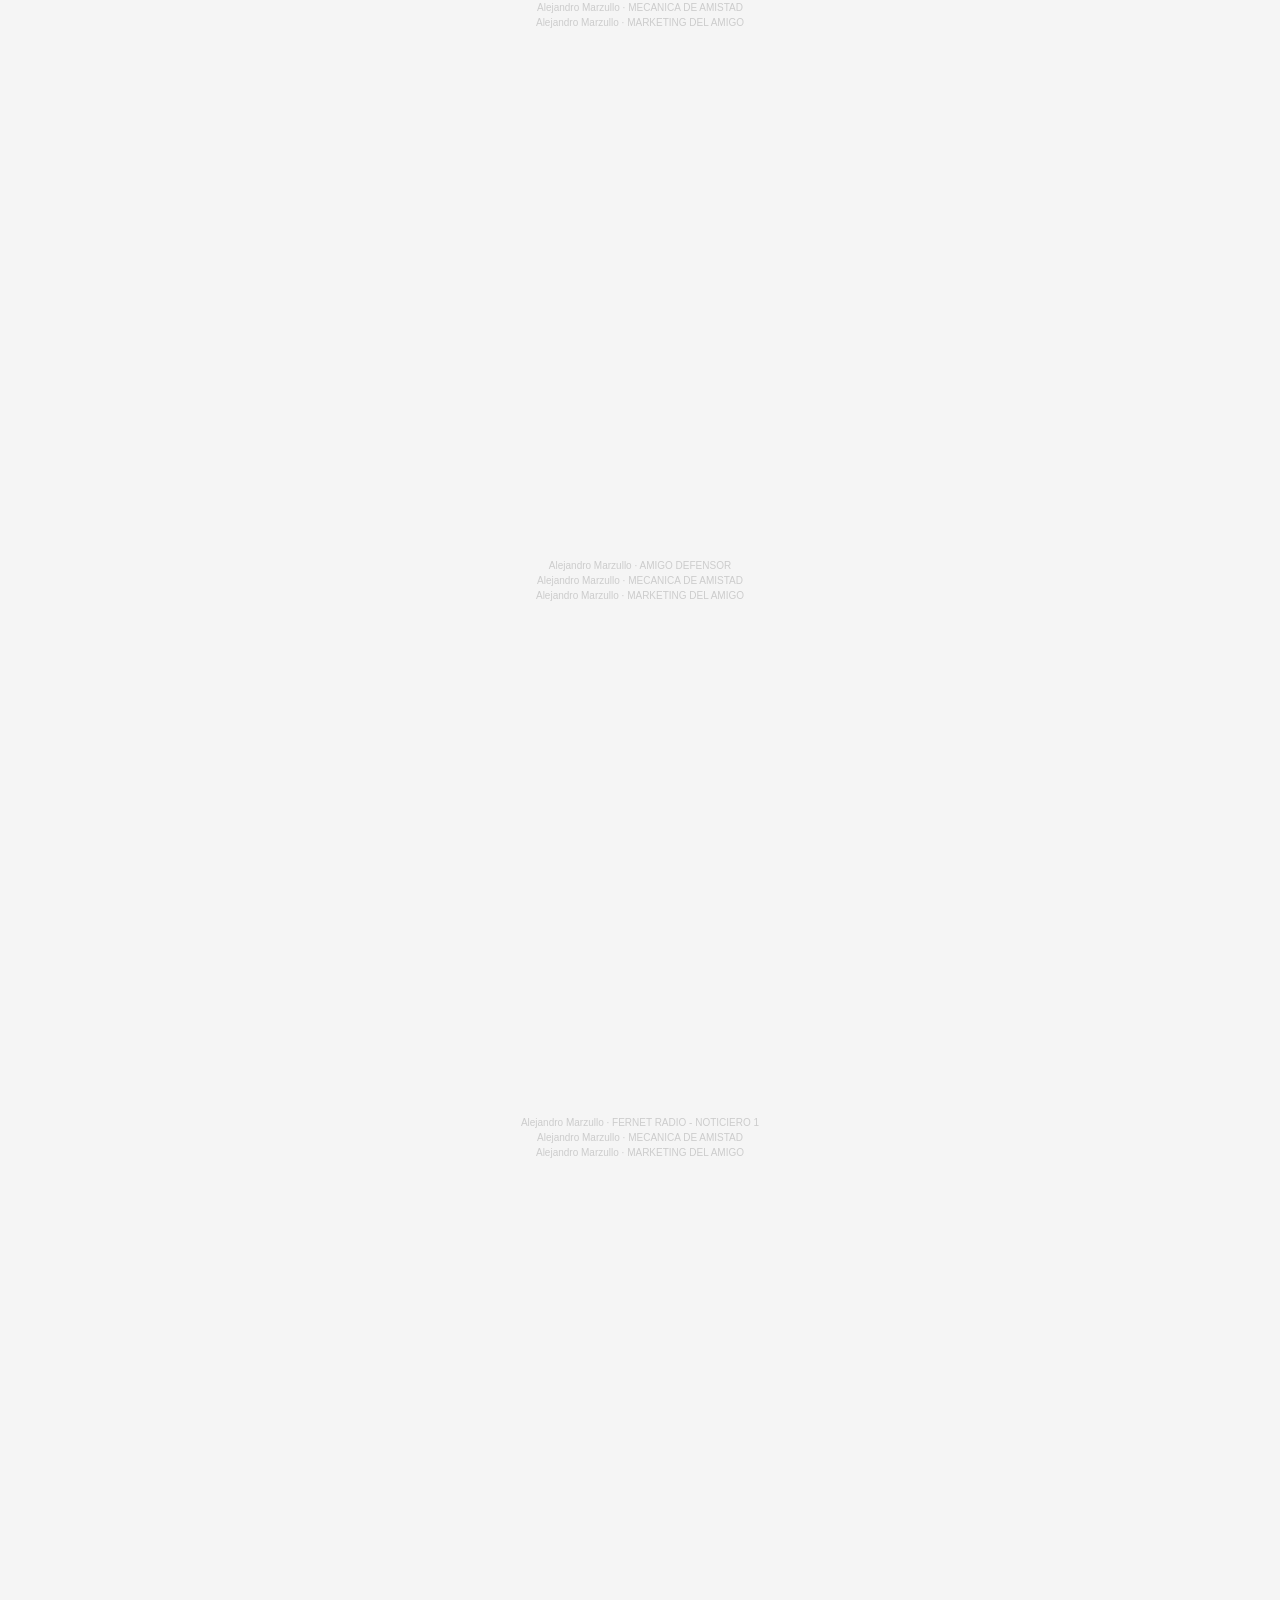
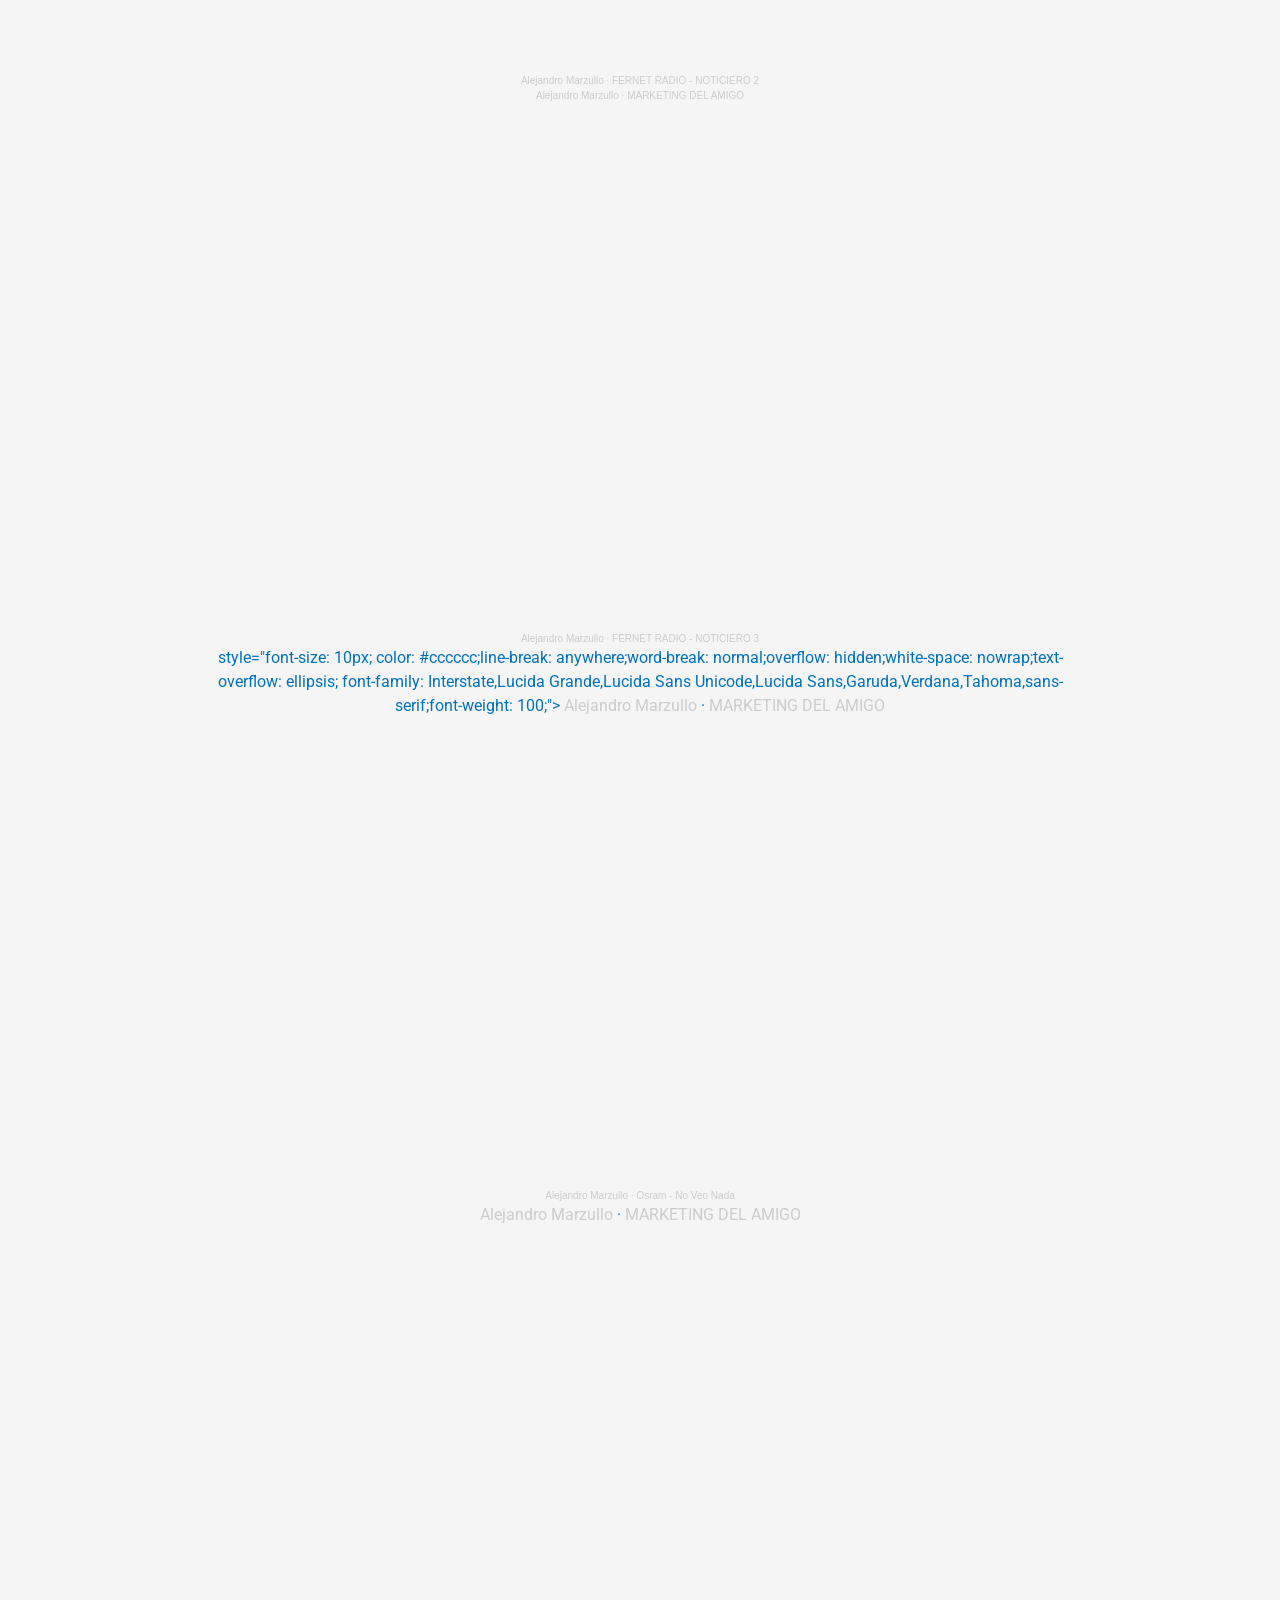
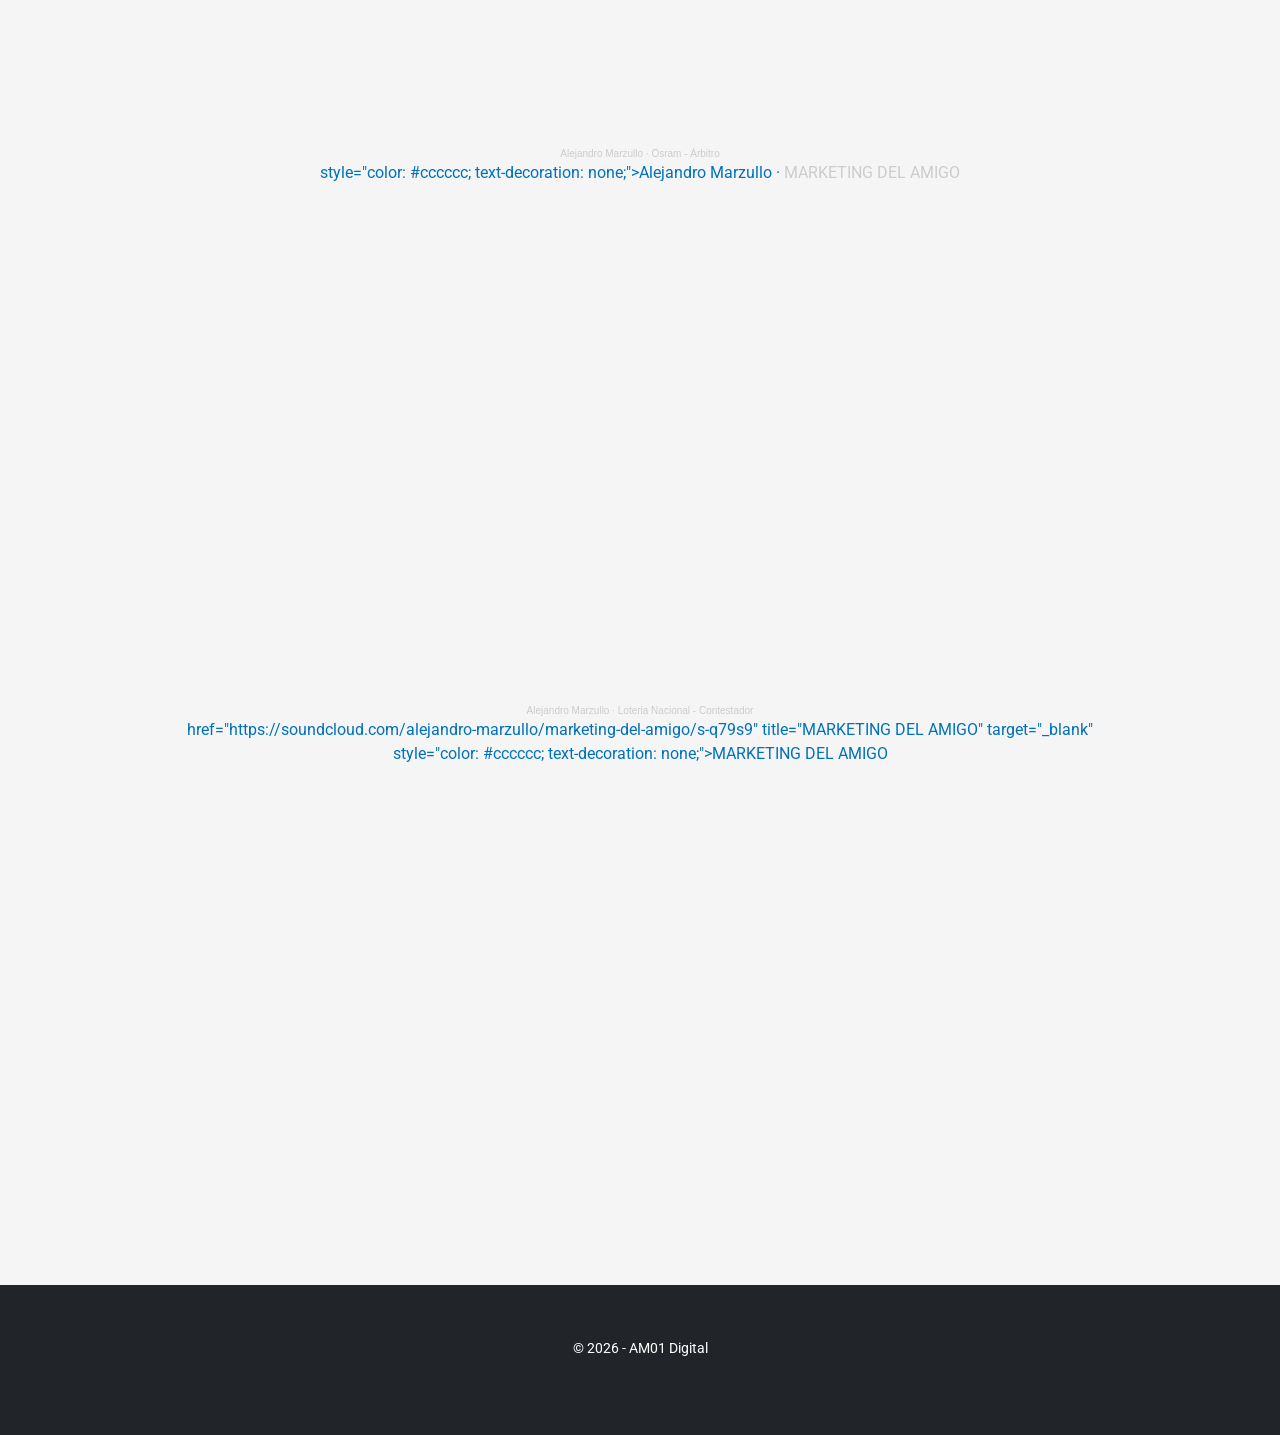
<file: trabajos/radio.html>
<!DOCTYPE html>
<html lang="es">

<head>
  <meta charset="UTF-8">
  <meta name="viewport" content="width=device-width, initial-scale=1.0">

    <!--SSL-->
  <script type="text/javascript">const tlJsHost = ((window.location.protocol == "https:") ? "https://secure.trust-provider.com/" : "http://www.trustlogo.com/"); document.write(unescape("<script src='" + tlJsHost + "trustlogo/javascript/trustlogo.js' type='text/javascript' %3E%3C/script%3E"));</script>


  <!--Bootstrap-->
  <link href="https://cdn.jsdelivr.net/npm/bootstrap@5.3.8/dist/css/bootstrap.min.css" rel="stylesheet"
    integrity="sha384-sRIl4kxILFvY47J16cr9ZwB07vP4J8+LH7qKQnuqkuIAvNWLzeN8tE5YBujZqJLB" crossorigin="anonymous">

<!--Iconos Bootstrap-->
<link rel="stylesheet" href="https://cdn.jsdelivr.net/npm/bootstrap-icons@1.13.1/font/bootstrap-icons.min.css">

      <!--Fuentes-->
  <link rel="preconnect" href="https://fonts.googleapis.com">
  <link rel="preconnect" href="https://fonts.gstatic.com" crossorigin>
  <link href="https://fonts.googleapis.com/css2?family=Roboto:ital,wght@0,100..900;1,100..900&display=swap"
    rel="stylesheet">

  <!--CSS-->
  <link rel="stylesheet" href="../css/estilos.css">

  <!--JavaScript-->
    <script src="../js/main.js"></script>

  <title>AM01 Digital</title>

</head>

<body>

  <header>

      <!--Navbar-->

  <!-- Navbar transparente -->
  <nav id="navbar" class="navbar navbar-expand-lg fixed-top  bg-transparent">
    <div class="container-fluid">
      <a class="navbar-brand text-white" href="../index.html"><img src="../img/logos/logo blanco.png" alt=""
          style="width: 25vh;"></a>
      <button class="navbar-toggler" type="button" data-bs-toggle="collapse" data-bs-target="#navbarNav">
        <span class="navbar-toggler-icon"></span>
      </button>
      <div class="collapse navbar-collapse justify-content-end" id="navbarNav">
        <ul class="navbar-nav">
          <li class="nav-item"><a class="nav-link text-white" href="../index.html#servicios">SERVICIOS</a></li>
          <li class="nav-item"><a class="nav-link text-white" href="../index.html#trabajos">TRABAJOS</a></li>
          <li class="nav-item"><a class="nav-link text-white" href="../index.html#sobre-mi">SOBRE MÍ</a></li>
          <li class="nav-item"><a class="nav-link text-white" href="../index.html#experiencia">EXPERIENCIA</a></li>
          <li class="nav-item"><a class="nav-link text-white" href="../index.html#contacto">CONTACTO</a></li>
        </ul>
      </div>
    </div>
  </nav>


  <!--Fin navbar-->


  </header>




<main>

<!--Foto encabezado-->

<section id="encabezado-radio" class="d-flex text-center align-items-center justify-content-center">

    <div class="container-fluid">
    <div class="row">
      <div class="col" id="titulo1">
        <h1>RADIO</h1>
      </div>
    </div>
  </div>

</section>

<!--Fin encabezado-->


<!--Trabajos-->
<div class="container contenedor-destacado" id="trabajos-t  v" style="padding: 1.5rem">


<h1  class="text-center titulo-destacado">SPOTS</h1>


<!--Santa Fe Universidad del Amigo MKT del amigo-->

<div class="row d-flex justify-content-center mb-5">
  <div class="col-12 col-md-10 text-center video-center">
    <div class="video-wrapper">
      <iframe width="100%" height="300" scrolling="no" frameborder="no" allow="autoplay"
        src="https://w.soundcloud.com/player/?url=https%3A//api.soundcloud.com/tracks/soundcloud%3Atracks%3A237982335%3Fsecret_token%3Ds-q79s9&color=%23ff5500&auto_play=false&hide_related=false&show_comments=true&show_user=true&show_reposts=false&show_teaser=true&visual=true"></iframe>
      <div
        style="font-size: 10px; color: #cccccc;line-break: anywhere;word-break: normal;overflow: hidden;white-space: nowrap;text-overflow: ellipsis; font-family: Interstate,Lucida Grande,Lucida Sans Unicode,Lucida Sans,Garuda,Verdana,Tahoma,sans-serif;font-weight: 100;">
        <a href="https://soundcloud.com/alejandro-marzullo" title="Alejandro Marzullo" target="_blank"
          style="color: #cccccc; text-decoration: none;">Alejandro Marzullo</a> · <a
          href="https://soundcloud.com/alejandro-marzullo/marketing-del-amigo/s-q79s9" title="MARKETING DEL AMIGO"
          target="_blank" style="color: #cccccc; text-decoration: none;">MARKETING DEL AMIGO</a></div>
    </div>
  </div>
</div>


<!--Santa Fe Universidad del Mecánica de Amistad-->

<div class="row d-flex justify-content-center mb-5">
  <div class="col-12 col-md-10 text-center video-center">
    <div class="video-wrapper">
<iframe width="100%" height="300" scrolling="no" frameborder="no" allow="autoplay" src="https://w.soundcloud.com/player/?url=https%3A//api.soundcloud.com/tracks/soundcloud%3Atracks%3A237983925%3Fsecret_token%3Ds-mLoIW&color=%23ff5500&auto_play=false&hide_related=false&show_comments=true&show_user=true&show_reposts=false&show_teaser=true&visual=true"></iframe><div style="font-size: 10px; color: #cccccc;line-break: anywhere;word-break: normal;overflow: hidden;white-space: nowrap;text-overflow: ellipsis; font-family: Interstate,Lucida Grande,Lucida Sans Unicode,Lucida Sans,Garuda,Verdana,Tahoma,sans-serif;font-weight: 100;"><a href="https://soundcloud.com/alejandro-marzullo" title="Alejandro Marzullo" target="_blank" style="color: #cccccc; text-decoration: none;">Alejandro Marzullo</a> · <a href="https://soundcloud.com/alejandro-marzullo/mecanica-de-amistad/s-mLoIW" title="MECANICA DE AMISTAD" target="_blank" style="color: #cccccc; text-decoration: none;">MECANICA DE AMISTAD</a></div>
      <div
        style="font-size: 10px; color: #cccccc;line-break: anywhere;word-break: normal;overflow: hidden;white-space: nowrap;text-overflow: ellipsis; font-family: Interstate,Lucida Grande,Lucida Sans Unicode,Lucida Sans,Garuda,Verdana,Tahoma,sans-serif;font-weight: 100;">
        <a href="https://soundcloud.com/alejandro-marzullo" title="Alejandro Marzullo" target="_blank"
          style="color: #cccccc; text-decoration: none;">Alejandro Marzullo</a> · <a
          href="https://soundcloud.com/alejandro-marzullo/marketing-del-amigo/s-q79s9" title="MARKETING DEL AMIGO"
          target="_blank" style="color: #cccccc; text-decoration: none;">MARKETING DEL AMIGO</a></div>
    </div>
  </div>
</div>


<!--Santa Fe Universidad del Amigo defensor-->

<div class="row d-flex justify-content-center mb-5">
  <div class="col-12 col-md-10 text-center video-center">
    <div class="video-wrapper">
<iframe width="100%" height="300" scrolling="no" frameborder="no" allow="autoplay" src="https://w.soundcloud.com/player/?url=https%3A//api.soundcloud.com/tracks/soundcloud%3Atracks%3A237984415%3Fsecret_token%3Ds-eL0d1&color=%23ff5500&auto_play=false&hide_related=false&show_comments=true&show_user=true&show_reposts=false&show_teaser=true&visual=true"></iframe><div style="font-size: 10px; color: #cccccc;line-break: anywhere;word-break: normal;overflow: hidden;white-space: nowrap;text-overflow: ellipsis; font-family: Interstate,Lucida Grande,Lucida Sans Unicode,Lucida Sans,Garuda,Verdana,Tahoma,sans-serif;font-weight: 100;"><a href="https://soundcloud.com/alejandro-marzullo" title="Alejandro Marzullo" target="_blank" style="color: #cccccc; text-decoration: none;">Alejandro Marzullo</a> · <a href="https://soundcloud.com/alejandro-marzullo/amigo-defensor/s-eL0d1" title="AMIGO DEFENSOR" target="_blank" style="color: #cccccc; text-decoration: none;">AMIGO DEFENSOR</a></div>
<div style="font-size: 10px; color: #cccccc;line-break: anywhere;word-break: normal;overflow: hidden;white-space: nowrap;text-overflow: ellipsis; font-family: Interstate,Lucida Grande,Lucida Sans Unicode,Lucida Sans,Garuda,Verdana,Tahoma,sans-serif;font-weight: 100;"><a href="https://soundcloud.com/alejandro-marzullo" title="Alejandro Marzullo" target="_blank" style="color: #cccccc; text-decoration: none;">Alejandro Marzullo</a> · <a href="https://soundcloud.com/alejandro-marzullo/mecanica-de-amistad/s-mLoIW" title="MECANICA DE AMISTAD" target="_blank" style="color: #cccccc; text-decoration: none;">MECANICA DE AMISTAD</a></div>
      <div
        style="font-size: 10px; color: #cccccc;line-break: anywhere;word-break: normal;overflow: hidden;white-space: nowrap;text-overflow: ellipsis; font-family: Interstate,Lucida Grande,Lucida Sans Unicode,Lucida Sans,Garuda,Verdana,Tahoma,sans-serif;font-weight: 100;">
        <a href="https://soundcloud.com/alejandro-marzullo" title="Alejandro Marzullo" target="_blank"
          style="color: #cccccc; text-decoration: none;">Alejandro Marzullo</a> · <a
          href="https://soundcloud.com/alejandro-marzullo/marketing-del-amigo/s-q79s9" title="MARKETING DEL AMIGO"
          target="_blank" style="color: #cccccc; text-decoration: none;">MARKETING DEL AMIGO</a></div>
    </div>
  </div>
</div>


<!--Fernet Noticiero 1-->

<div class="row d-flex justify-content-center mb-5">
  <div class="col-12 col-md-10 text-center video-center">
    <div class="video-wrapper">
<iframe width="100%" height="300" scrolling="no" frameborder="no" allow="autoplay" src="https://w.soundcloud.com/player/?url=https%3A//api.soundcloud.com/tracks/soundcloud%3Atracks%3A237986250%3Fsecret_token%3Ds-6qkb7&color=%23ff5500&auto_play=false&hide_related=false&show_comments=true&show_user=true&show_reposts=false&show_teaser=true&visual=true"></iframe><div style="font-size: 10px; color: #cccccc;line-break: anywhere;word-break: normal;overflow: hidden;white-space: nowrap;text-overflow: ellipsis; font-family: Interstate,Lucida Grande,Lucida Sans Unicode,Lucida Sans,Garuda,Verdana,Tahoma,sans-serif;font-weight: 100;"><a href="https://soundcloud.com/alejandro-marzullo" title="Alejandro Marzullo" target="_blank" style="color: #cccccc; text-decoration: none;">Alejandro Marzullo</a> · <a href="https://soundcloud.com/alejandro-marzullo/fernet-radio-noticiero-1/s-6qkb7" title="FERNET RADIO - NOTICIERO 1" target="_blank" style="color: #cccccc; text-decoration: none;">FERNET RADIO - NOTICIERO 1</a></div><div style="font-size: 10px; color: #cccccc;line-break: anywhere;word-break: normal;overflow: hidden;white-space: nowrap;text-overflow: ellipsis; font-family: Interstate,Lucida Grande,Lucida Sans Unicode,Lucida Sans,Garuda,Verdana,Tahoma,sans-serif;font-weight: 100;"><a href="https://soundcloud.com/alejandro-marzullo" title="Alejandro Marzullo" target="_blank" style="color: #cccccc; text-decoration: none;">Alejandro Marzullo</a> · <a href="https://soundcloud.com/alejandro-marzullo/mecanica-de-amistad/s-mLoIW" title="MECANICA DE AMISTAD" target="_blank" style="color: #cccccc; text-decoration: none;">MECANICA DE AMISTAD</a></div>
      <div
        style="font-size: 10px; color: #cccccc;line-break: anywhere;word-break: normal;overflow: hidden;white-space: nowrap;text-overflow: ellipsis; font-family: Interstate,Lucida Grande,Lucida Sans Unicode,Lucida Sans,Garuda,Verdana,Tahoma,sans-serif;font-weight: 100;">
        <a href="https://soundcloud.com/alejandro-marzullo" title="Alejandro Marzullo" target="_blank"
          style="color: #cccccc; text-decoration: none;">Alejandro Marzullo</a> · <a
          href="https://soundcloud.com/alejandro-marzullo/marketing-del-amigo/s-q79s9" title="MARKETING DEL AMIGO"
          target="_blank" style="color: #cccccc; text-decoration: none;">MARKETING DEL AMIGO</a></div>
    </div>
  </div>
</div>


<!--Fernet Noticiero 2-->

<div class="row d-flex justify-content-center mb-5">
  <div class="col-12 col-md-10 text-center video-center">
    <div class="video-wrapper">
<iframe width="100%" height="300" scrolling="no" frameborder="no" allow="autoplay" src="https://w.soundcloud.com/player/?url=https%3A//api.soundcloud.com/tracks/soundcloud%3Atracks%3A237986381%3Fsecret_token%3Ds-E85cF&color=%23ff5500&auto_play=false&hide_related=false&show_comments=true&show_user=true&show_reposts=false&show_teaser=true&visual=true"></iframe><div style="font-size: 10px; color: #cccccc;line-break: anywhere;word-break: normal;overflow: hidden;white-space: nowrap;text-overflow: ellipsis; font-family: Interstate,Lucida Grande,Lucida Sans Unicode,Lucida Sans,Garuda,Verdana,Tahoma,sans-serif;font-weight: 100;"><a href="https://soundcloud.com/alejandro-marzullo" title="Alejandro Marzullo" target="_blank" style="color: #cccccc; text-decoration: none;">Alejandro Marzullo</a> · <a href="https://soundcloud.com/alejandro-marzullo/fernet-radio-noticiero-2-v1-25seg/s-E85cF" title="FERNET RADIO - NOTICIERO 2" target="_blank" style="color: #cccccc; text-decoration: none;">FERNET RADIO - NOTICIERO 2</a></div>      <div
        style="font-size: 10px; color: #cccccc;line-break: anywhere;word-break: normal;overflow: hidden;white-space: nowrap;text-overflow: ellipsis; font-family: Interstate,Lucida Grande,Lucida Sans Unicode,Lucida Sans,Garuda,Verdana,Tahoma,sans-serif;font-weight: 100;">
        <a href="https://soundcloud.com/alejandro-marzullo" title="Alejandro Marzullo" target="_blank"
          style="color: #cccccc; text-decoration: none;">Alejandro Marzullo</a> · <a
          href="https://soundcloud.com/alejandro-marzullo/marketing-del-amigo/s-q79s9" title="MARKETING DEL AMIGO"
          target="_blank" style="color: #cccccc; text-decoration: none;">MARKETING DEL AMIGO</a></div>
    </div>
  </div>
</div>


<!--Fernet Noticiero 3-->

<div class="row d-flex justify-content-center mb-5">
  <div class="col-12 col-md-10 text-center video-center">
    <div class="video-wrapper">
<iframe width="100%" height="300" scrolling="no" frameborder="no" allow="autoplay" src="https://w.soundcloud.com/player/?url=https%3A//api.soundcloud.com/tracks/soundcloud%3Atracks%3A237986537%3Fsecret_token%3Ds-evLWr&color=%23ff5500&auto_play=false&hide_related=false&show_comments=true&show_user=true&show_reposts=false&show_teaser=true&visual=true"></iframe><div style="font-size: 10px; color: #cccccc;line-break: anywhere;word-break: normal;overflow: hidden;white-space: nowrap;text-overflow: ellipsis; font-family: Interstate,Lucida Grande,Lucida Sans Unicode,Lucida Sans,Garuda,Verdana,Tahoma,sans-serif;font-weight: 100;"><a href="https://soundcloud.com/alejandro-marzullo" title="Alejandro Marzullo" target="_blank" style="color: #cccccc; text-decoration: none;">Alejandro Marzullo</a> · <a href="https://soundcloud.com/alejandro-marzullo/fernet-radio-noticiero-3/s-evLWr" title="FERNET RADIO - NOTICIERO 3" target="_blank" style="color: #cccccc; text-decoration: none;">FERNET RADIO - NOTICIERO 3</a></div>        style="font-size: 10px; color: #cccccc;line-break: anywhere;word-break: normal;overflow: hidden;white-space: nowrap;text-overflow: ellipsis; font-family: Interstate,Lucida Grande,Lucida Sans Unicode,Lucida Sans,Garuda,Verdana,Tahoma,sans-serif;font-weight: 100;">
        <a href="https://soundcloud.com/alejandro-marzullo" title="Alejandro Marzullo" target="_blank"
          style="color: #cccccc; text-decoration: none;">Alejandro Marzullo</a> · <a
          href="https://soundcloud.com/alejandro-marzullo/marketing-del-amigo/s-q79s9" title="MARKETING DEL AMIGO"
          target="_blank" style="color: #cccccc; text-decoration: none;">MARKETING DEL AMIGO</a></div>
    </div>
  </div>
  

  <!--Osram No veo nada-->

<div class="row d-flex justify-content-center mb-5">
  <div class="col-12 col-md-10 text-center video-center">
    <div class="video-wrapper">
<iframe width="100%" height="300" scrolling="no" frameborder="no" allow="autoplay" src="https://w.soundcloud.com/player/?url=https%3A//api.soundcloud.com/tracks/soundcloud%253Atracks%253A432193044&color=%23ff5500&auto_play=false&hide_related=false&show_comments=true&show_user=true&show_reposts=false&show_teaser=true&visual=true"></iframe><div style="font-size: 10px; color: #cccccc;line-break: anywhere;word-break: normal;overflow: hidden;white-space: nowrap;text-overflow: ellipsis; font-family: Interstate,Lucida Grande,Lucida Sans Unicode,Lucida Sans,Garuda,Verdana,Tahoma,sans-serif;font-weight: 100;"><a href="https://soundcloud.com/alejandro-marzullo" title="Alejandro Marzullo" target="_blank" style="color: #cccccc; text-decoration: none;">Alejandro Marzullo</a> · <a href="https://soundcloud.com/alejandro-marzullo/no-veo-nada-15seg" title="Osram - No Veo Nada" target="_blank" style="color: #cccccc; text-decoration: none;">Osram - No Veo Nada</a></div>        <a href="https://soundcloud.com/alejandro-marzullo" title="Alejandro Marzullo" target="_blank"
          style="color: #cccccc; text-decoration: none;">Alejandro Marzullo</a> · <a
          href="https://soundcloud.com/alejandro-marzullo/marketing-del-amigo/s-q79s9" title="MARKETING DEL AMIGO"
          target="_blank" style="color: #cccccc; text-decoration: none;">MARKETING DEL AMIGO</a></div>
    </div>
  </div>


    <!--Osram Árbitro-->

<div class="row d-flex justify-content-center mb-5">
  <div class="col-12 col-md-10 text-center video-center">
    <div class="video-wrapper">
<iframe width="100%" height="300" scrolling="no" frameborder="no" allow="autoplay" src="https://w.soundcloud.com/player/?url=https%3A//api.soundcloud.com/tracks/soundcloud%253Atracks%253A432193056&color=%23ff5500&auto_play=false&hide_related=false&show_comments=true&show_user=true&show_reposts=false&show_teaser=true&visual=true"></iframe><div style="font-size: 10px; color: #cccccc;line-break: anywhere;word-break: normal;overflow: hidden;white-space: nowrap;text-overflow: ellipsis; font-family: Interstate,Lucida Grande,Lucida Sans Unicode,Lucida Sans,Garuda,Verdana,Tahoma,sans-serif;font-weight: 100;"><a href="https://soundcloud.com/alejandro-marzullo" title="Alejandro Marzullo" target="_blank" style="color: #cccccc; text-decoration: none;">Alejandro Marzullo</a> · <a href="https://soundcloud.com/alejandro-marzullo/arbitro-17seg" title="Osram - Árbitro" target="_blank" style="color: #cccccc; text-decoration: none;">Osram - Árbitro</a></div>          style="color: #cccccc; text-decoration: none;">Alejandro Marzullo</a> · <a
          href="https://soundcloud.com/alejandro-marzullo/marketing-del-amigo/s-q79s9" title="MARKETING DEL AMIGO"
          target="_blank" style="color: #cccccc; text-decoration: none;">MARKETING DEL AMIGO</a></div>
    </div>
  </div>


      <!--Lotería Nacional Contestador-->

<div class="row d-flex justify-content-center mb-5">
  <div class="col-12 col-md-10 text-center video-center">
    <div class="video-wrapper">
<iframe width="100%" height="300" scrolling="no" frameborder="no" allow="autoplay" src="https://w.soundcloud.com/player/?url=https%3A//api.soundcloud.com/tracks/soundcloud%253Atracks%253A432196773&color=%23ff5500&auto_play=false&hide_related=false&show_comments=true&show_user=true&show_reposts=false&show_teaser=true&visual=true"></iframe><div style="font-size: 10px; color: #cccccc;line-break: anywhere;word-break: normal;overflow: hidden;white-space: nowrap;text-overflow: ellipsis; font-family: Interstate,Lucida Grande,Lucida Sans Unicode,Lucida Sans,Garuda,Verdana,Tahoma,sans-serif;font-weight: 100;"><a href="https://soundcloud.com/alejandro-marzullo" title="Alejandro Marzullo" target="_blank" style="color: #cccccc; text-decoration: none;">Alejandro Marzullo</a> · <a href="https://soundcloud.com/alejandro-marzullo/loteria-nacional" title="Loteria Nacional - Contestador" target="_blank" style="color: #cccccc; text-decoration: none;">Loteria Nacional - Contestador</a></div>          href="https://soundcloud.com/alejandro-marzullo/marketing-del-amigo/s-q79s9" title="MARKETING DEL AMIGO"
          target="_blank" style="color: #cccccc; text-decoration: none;">MARKETING DEL AMIGO</a></div>
    </div>
  </div>





<!-- Enlace de WhatsApp -->
<section id="whatsapp" class="d-flex align-items-center">
<a href="https://wa.me/5491159300098?text=Hola,%20necesito%20ayuda" 
   class="whatsapp-float" 
   target="_blank">
    <!-- Icono SVG (puedes usar una imagen o font awesome) -->
    <i class="bi bi-whatsapp"></i>
</a>
</section>


</div>

    


</main>






<!-- Footer -->
<footer class="bg-dark text-white text-center d-flex text-center align-items-center justify-content-center">
  <div class="container">
    <small>&copy; <script>document.write(new Date().getFullYear())</script> - AM01 Digital</small>
        <br><br>

  </div>
</footer>






  <!--Bootstrap-->
  <script src="https://cdn.jsdelivr.net/npm/bootstrap@5.3.8/dist/js/bootstrap.bundle.min.js"
    integrity="sha384-FKyoEForCGlyvwx9Hj09JcYn3nv7wiPVlz7YYwJrWVcXK/BmnVDxM+D2scQbITxI"
    crossorigin="anonymous"></script>




</body>

</html>
</file>
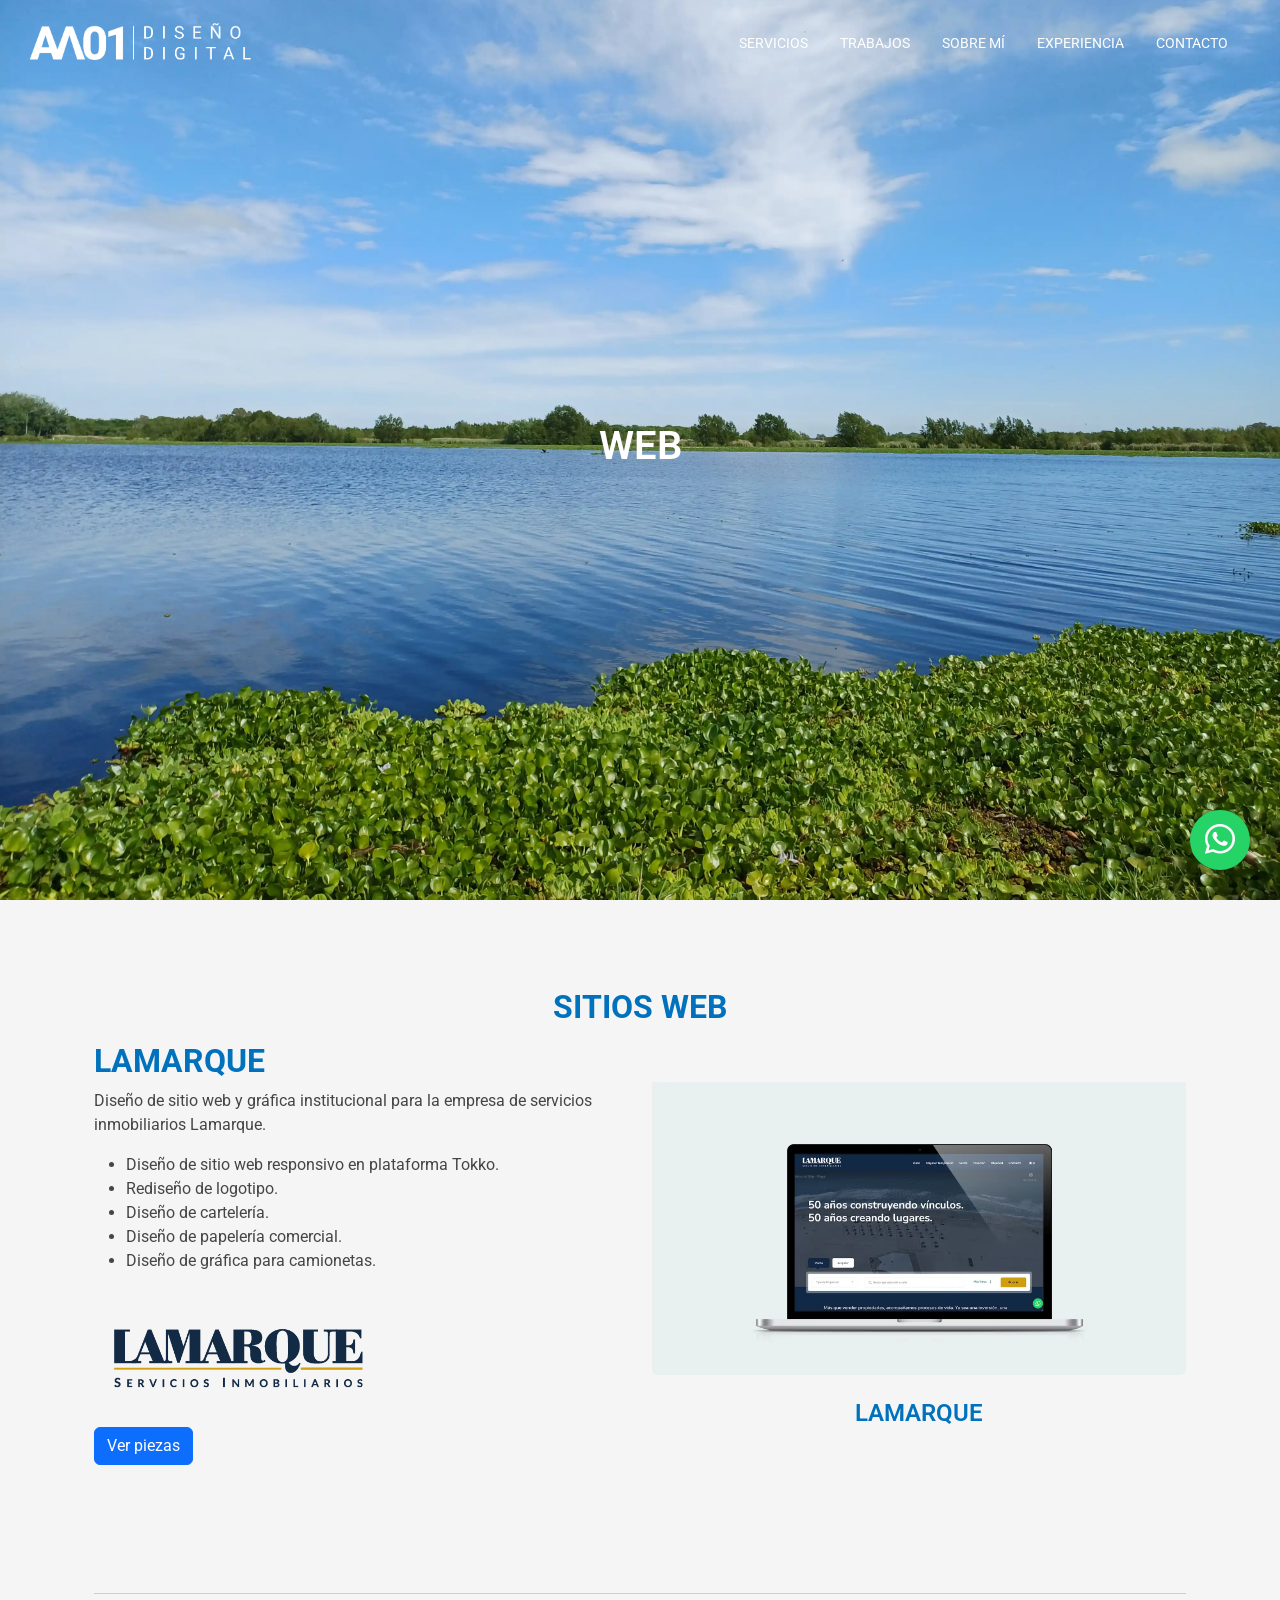
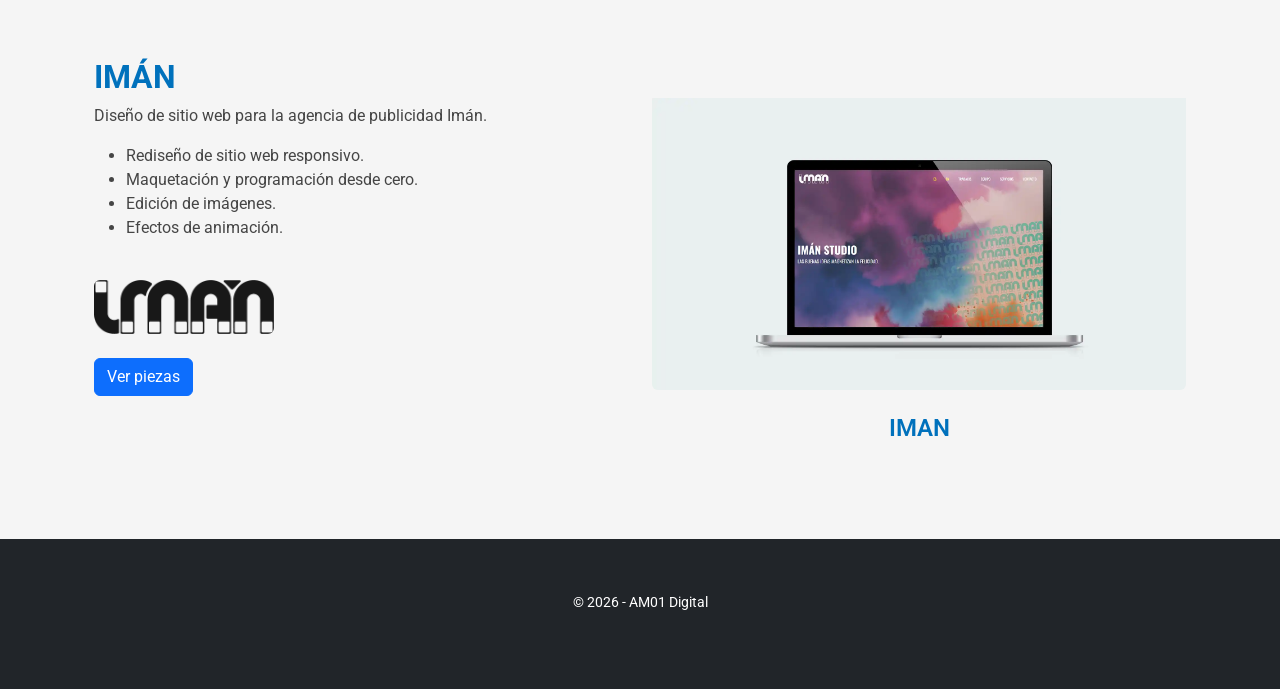
<file: trabajos/web.html>
<!DOCTYPE html>
<html lang="es">

<head>
  <meta charset="UTF-8">
  <meta name="viewport" content="width=device-width, initial-scale=1.0">

  <!--SSL-->
  <script
    type="text/javascript">const tlJsHost = ((window.location.protocol == "https:") ? "https://secure.trust-provider.com/" : "http://www.trustlogo.com/"); document.write(unescape("<script src='" + tlJsHost + "trustlogo/javascript/trustlogo.js' type='text/javascript' %3E%3C/script%3E"));</script>


  <!--Bootstrap-->
  <link href="https://cdn.jsdelivr.net/npm/bootstrap@5.3.8/dist/css/bootstrap.min.css" rel="stylesheet"
    integrity="sha384-sRIl4kxILFvY47J16cr9ZwB07vP4J8+LH7qKQnuqkuIAvNWLzeN8tE5YBujZqJLB" crossorigin="anonymous">

  <!--Iconos Bootstrap-->
  <link rel="stylesheet" href="https://cdn.jsdelivr.net/npm/bootstrap-icons@1.13.1/font/bootstrap-icons.min.css">

  <!--Fuentes-->
  <link rel="preconnect" href="https://fonts.googleapis.com">
  <link rel="preconnect" href="https://fonts.gstatic.com" crossorigin>
  <link href="https://fonts.googleapis.com/css2?family=Roboto:ital,wght@0,100..900;1,100..900&display=swap"
    rel="stylesheet">

  <!--CSS-->
  <link rel="stylesheet" href="../css/estilos.css">

  <!--JavaScript-->
  <script src="../js/main.js"></script>

  <title>AM01 Digital</title>

</head>

<body>

  <header>

    <!--Navbar-->

    <!-- Navbar transparente -->
    <nav id="navbar" class="navbar navbar-expand-lg fixed-top  bg-transparent">
      <div class="container-fluid">
        <a class="navbar-brand text-white" href="../index.html"><img src="../img/logos/logo blanco.png" alt=""
            style="width: 25vh;"></a>
        <button class="navbar-toggler" type="button" data-bs-toggle="collapse" data-bs-target="#navbarNav">
          <span class="navbar-toggler-icon"></span>
        </button>
        <div class="collapse navbar-collapse justify-content-end" id="navbarNav">
          <ul class="navbar-nav">
            <li class="nav-item"><a class="nav-link text-white" href="../index.html#servicios">SERVICIOS</a></li>
            <li class="nav-item"><a class="nav-link text-white" href="../index.html#trabajos">TRABAJOS</a></li>
            <li class="nav-item"><a class="nav-link text-white" href="../index.html#sobre-mi">SOBRE MÍ</a></li>
            <li class="nav-item"><a class="nav-link text-white" href="../index.html#experiencia">EXPERIENCIA</a></li>
            <li class="nav-item"><a class="nav-link text-white" href="../index.html#contacto">CONTACTO</a></li>
          </ul>
        </div>
      </div>
    </nav>


    <!--Fin navbar-->


  </header>




  <main>

    <!--Foto encabezado-->

    <section id="encabezado-web" class="d-flex text-center align-items-center justify-content-center">

      <div class="container-fluid">
        <div class="row">
          <div class="col" id="titulo1">
            <h1>WEB</h1>
          </div>
        </div>
      </div>

    </section>

    <!--Fin encabezado-->



    <!--Trabajos-->
    <div class="container contenedor-destacado" id="trabajos-graficas" style="padding: 1.5rem">


        <h1 class="text-center titulo-destacado">SITIOS WEB</h1>

        <!--Lamarque-->
        <div class="row" style="margin-bottom: 4rem;">
          <div class="col-12 col-md-6">
            <h1>LAMARQUE</h1>
            <p>Diseño de sitio web y gráfica institucional para la empresa de servicios inmobiliarios Lamarque.</p>
            <ul style="color: #454545;">
              <li>Diseño de sitio web responsivo en plataforma Tokko.</li>
              <li>Rediseño de logotipo.</li>
              <li>Diseño de cartelería.</li>
              <li>Diseño de papelería comercial.</li>
              <li>Diseño de gráfica para camionetas.</li>
            </ul>

            <div class="d-flex justify-content-start">
              <img src="../img/web/logos-clientes/lamarque-logo.webp" alt="" class="img-fluid trabajos-graficas my-4"
                style="height: 10vh; width: auto;"><br>
            </div>


            <div class="d-flex justify-content-start">

              <button type="button" class="btn btn-primary" data-bs-toggle="modal" data-bs-target="#exampleModal">Ver piezas</button>
            </div>

          </div>


          <div class="col-12 col-md-6">
            <div class="trabajo-item position-relative rounded overflow-hidden">
              <img src="../img/web/notebook-lamarque.webp" alt="" class="img-fluid trabajos-graficas my-2">
              <div class="trabajo-overlay d-flex align-items-center justify-content-center"
                onclick="window.location.href='https://www.lamarque.com.ar/'">
                <h2 class="text-white">+</h2>
              </div>
            </div>
            <h2 class="text-center my-4">LAMARQUE</h2>
          </div>


        </div>

        <!--Venatana modal Bootstrap Lamarque-->
        <div class="container p-4">
          <div class="row">
            <div class="col">
              <div class="modal fade" id="exampleModal" tabindex="-1" aria-labelledby="exampleModalLabel"
                aria-hidden="true">
                <div class="modal-dialog modal-dialog-scrollable">

                  <div class="modal-content">
                    <div class="modal-header">
                      <h1 class="modal-title fs-5" id="exampleModalLabel">Lamarque</h1>
                      <button type="button" class="btn-close" data-bs-dismiss="modal" aria-label="Close"></button>
                    </div>
                    <div class="modal-body">


                      <!--Logotipo-->
                      <h1 class="modal-title fs-5">Logotipo</h1>

                      <div class="row">
                        <div class="col-md-6 my-4 d-flex align-items-center">
                          <img src="../img/web/lamarque-trabajos/logo/logo-1.webp" alt="" class="img-fluid mx-auto">
                        </div>

                        <div class="col-md-6 d-flex align-items-center">
                          <img src="../img/web/lamarque-trabajos/logo/logo-2.webp" alt="" class="img-fluid mx-auto">
                        </div>

                      </div>

                      <div class="row">
                        <div class="col-md-6 my-4 d-flex align-items-center">
                          <img src="../img/web/lamarque-trabajos/logo/logo-3.webp" alt="" class="img-fluid mx-auto">
                        </div>

                        <div class="col-md-6 my-4 d-flex align-items-center">
                          <img src="../img/web/lamarque-trabajos/logo/logo-4.webp" alt="" class="img-fluid mx-auto">
                        </div>

                      </div>

                      <!--Fin logotipo-->
                      <hr>
                      <!--Sitio web-->
                      <h1 class="modal-title fs-5">Sitio web</h1>

                      <div class="row">
                        <div class="col-md-6 my-4 d-flex align-items-center">
                          <img src="../img/web/lamarque-trabajos/sitio-web/web-1.webp" alt="" class="img-fluid mx-auto">
                        </div>

                        <div class="col-md-6 d-flex align-items-center">
                          <img src="../img/web/lamarque-trabajos/sitio-web/web-2.webp" alt="" class="img-fluid mx-auto">
                        </div>

                      </div>

                      <div class="row">
                        <div class="col-md-6 my-4 d-flex align-items-center">
                          <img src="../img/web/lamarque-trabajos/sitio-web/web-3.webp" alt="" class="img-fluid mx-auto">
                        </div>

                        <div class="col-md-6 my-4 d-flex align-items-center">
                          <img src="../img/web/lamarque-trabajos/sitio-web/web-4.webp" alt="" class="img-fluid mx-auto">
                        </div>

                      </div>

                      <!--Fin sitio web-->
                      <hr>

                      <!--Camioneta-->
                      <h1 class="modal-title fs-5">Camioneta</h1>
                      <div class="row">
                        <div class="col-md-6 my-4 d-flex align-items-center">
                          <img src="../img/web/lamarque-trabajos/camioneta/camioneta-1.webp" alt=""
                            class="img-fluid mx-auto">
                        </div>

                        <div class="col-md-6 d-flex align-items-center">
                          <img src="../img/web/lamarque-trabajos/camioneta/camioneta-2.webp" alt=""
                            class="img-fluid mx-auto">
                        </div>

                      </div>

                      <div class="row">
                        <div class="col-md-6 my-4 d-flex align-items-center">
                          <img src="../img/web/lamarque-trabajos/camioneta/camioneta-2.webp" alt=""
                            class="img-fluid mx-auto">
                        </div>

                        <div class="col-md-6 my-4 d-flex align-items-center">
                          <img src="../img/web/lamarque-trabajos/camioneta/camioneta-3.webp" alt=""
                            class="img-fluid mx-auto">
                        </div>

                      </div>

                      <!--Fin camioneta-->

                      <hr>

                      <!--Carteles-->
                      <h1 class="modal-title fs-5">Carteles</h1>
                      <div class="row">
                        <div class="col-md-6 my-4 d-flex align-items-center">
                          <img src="../img/web/lamarque-trabajos/carteles/cartel-1.webp" alt=""
                            class="img-fluid mx-auto">
                        </div>

                        <div class="col-md-6 d-flex align-items-center">
                          <img src="../img/web/lamarque-trabajos/carteles/cartel-2.webp" alt=""
                            class="img-fluid mx-auto">
                        </div>

                      </div>

                      <div class="row">
                        <div class="col-md-6 my-4 d-flex align-items-center">
                          <img src="../img/web/lamarque-trabajos/carteles/cartel-3.webp" alt=""
                            class="img-fluid mx-auto">
                        </div>

                        <div class="col-md-6 my-4 d-flex align-items-center">
                          <img src="../img/web/lamarque-trabajos/carteles/cartel-4.webp" alt=""
                            class="img-fluid mx-auto">
                        </div>

                      </div>

                      <!--Fin carteles-->

                      <hr>

                      <!--Papelería comercial-->
                      <h1 class="modal-title fs-5">Papelería comercial</h1>
                      <div class="row">
                        <div class="col-md-6 my-4 d-flex align-items-center">
                          <img src="../img/web/lamarque-trabajos/papeleria/papeleria-1.webp" alt=""
                            class="img-fluid mx-auto">
                        </div>

                        <div class="col-md-6 d-flex align-items-center">
                          <img src="../img/web/lamarque-trabajos/papeleria/papeleria-2.webp" alt=""
                            class="img-fluid mx-auto">
                        </div>

                      </div>

                      <!--Fin papelería comercial-->


                    </div>

                  </div>

                </div>
              </div>

            </div>
          </div>
        </div>

        <!--Fin ventana modal Lamarque-->

        <!--Fin Lamarque-->

        <hr>


        <!--Iman-->
        <div class="row" style="margin-top: 4rem;">
          <div class="col-12 col-md-6">
            <h1>IMÁN</h1>
            <p>Diseño de sitio web para la agencia de publicidad Imán.</p>
            <ul style="color: #454545;">
              <li>Rediseño de sitio web responsivo.</li>
              <li>Maquetación y programación desde cero.</li>
              <li>Edición de imágenes.</li>
              <li>Efectos de animación.</li>
            </ul>

            <div class="d-flex justify-content-start">
              <img src="../img/web/logos-clientes/logo_iman-negro.webp" alt=""
                class="img-fluid rounded trabajos-graficas my-4" style="height: 6vh; width: auto;"><br>
            </div>

            <div class="d-flex justify-content-start">

              <button type="button" class="btn btn-primary" data-bs-toggle="modal" data-bs-target="#exampleModal2">Ver
                piezas</button>
            </div>
          </div>




          <div class="col-12 col-md-6">
            <div class="trabajo-item position-relative rounded overflow-hidden">
              <img src="../img/web/notebook-iman.webp" alt="" class="img-fluid trabajos-graficas my-2">
              <div class="trabajo-overlay d-flex align-items-center justify-content-center"
                onclick="window.location.href='https://imancrea.com/'">
                <h2 class="text-white">+</h2>
              </div>
            </div>
            <h2 class="text-center my-4">IMAN</h2>
          </div>


        </div>


        <!--Venatana modal Bootstrap Imán-->
        <div class="container p-4">
          <div class="row">
            <div class="col">
              <div class="modal fade" id="exampleModal2" tabindex="-1" aria-labelledby="exampleModalLabel"
                aria-hidden="true">
                <div class="modal-dialog modal-dialog-scrollable">

                  <div class="modal-content">
                    <div class="modal-header">
                      <h1 class="modal-title fs-5" id="exampleModalLabel">Imán</h1>
                      <button type="button" class="btn-close" data-bs-dismiss="modal" aria-label="Close"></button>
                    </div>
                    <div class="modal-body">

                      <!--Sitio web-->
                      <h1 class="modal-title fs-5">Sitio web</h1>

                      <div class="row">
                        <div class="col-md-6 my-4 d-flex align-items-center">
                          <img src="../img/web/iman-trabajos/sitio-1.webp" alt="" class="img-fluid mx-auto">
                        </div>

                        <div class="col-md-6 d-flex align-items-center">
                          <img src="../img/web/iman-trabajos/sitio-2.webp" alt="" class="img-fluid mx-auto">
                        </div>

                      </div>

                      <div class="row">
                        <div class="col-md-6 my-4 d-flex align-items-center">
                          <img src="../img/web/iman-trabajos/sitio-3.webp" alt="" class="img-fluid mx-auto">
                        </div>

                        <div class="col-md-6 my-4 d-flex align-items-center">
                          <img src="../img/web/iman-trabajos/sitio-4.webp" alt="" class="img-fluid mx-auto">
                        </div>

                      </div>

                      <div class="row">
                        <div class="col-md-6 my-4 d-flex align-items-center">
                          <img src="../img/web/iman-trabajos/sitio-5.webp" alt="" class="img-fluid mx-auto">
                        </div>

                        <div class="col-md-6 my-4 d-flex align-items-center">
                          <img src="../img/web/iman-trabajos/sitio-6.webp" alt="" class="img-fluid mx-auto">
                        </div>

                      </div>

                      <div class="row">
                        <div class="col-md-6 my-4 d-flex align-items-center">
                          <img src="../img/web/iman-trabajos/sitio-7.webp" alt="" class="img-fluid mx-auto">
                        </div>

                        <div class="col-md-6 my-4 d-flex align-items-center">
                          <img src="../img/web/iman-trabajos/sitio-8.webp" alt="" class="img-fluid mx-auto">
                        </div>

                      </div>

                                 <div class="row">
                        <div class="col-md-6 my-4 d-flex align-items-center">
                          <img src="../img/web/iman-trabajos/sitio-9.webp" alt="" class="img-fluid mx-auto">
                        </div>

                        <div class="col-md-6 my-4 d-flex align-items-center">
                          <img src="../img/web/iman-trabajos/sitio-10.webp" alt="" class="img-fluid mx-auto">
                        </div>

                      </div>

                      <!--Fin sitio web-->


                    </div>

                  </div>

                </div>
              </div>

            </div>
          </div>
        </div>

        <!--Fin ventana modal Iman-->


        <!--Fin Iman-->

      <!-- Enlace de WhatsApp -->
<section id="whatsapp" class="d-flex align-items-center">
<a href="https://wa.me/5491159300098?text=Hola,%20necesito%20ayuda" 
   class="whatsapp-float" 
   target="_blank">
    <!-- Icono SVG (puedes usar una imagen o font awesome) -->
    <i class="bi bi-whatsapp"></i>
</a>
</section>


    </div>

  </main>








  <!-- Footer -->
  <footer class="bg-dark text-white text-center d-flex text-center align-items-center justify-content-center">
    <div class="container">
      <small>&copy;
        <script>document.write(new Date().getFullYear())</script> - AM01 Digital
      </small>
      <br><br>



    </div>
  </footer>






  <!--Bootstrap-->
  <script src="https://cdn.jsdelivr.net/npm/bootstrap@5.3.8/dist/js/bootstrap.bundle.min.js"
    integrity="sha384-FKyoEForCGlyvwx9Hj09JcYn3nv7wiPVlz7YYwJrWVcXK/BmnVDxM+D2scQbITxI"
    crossorigin="anonymous"></script>




</body>

</html>
</file>
<file: css/estilos.css>
:root {
--bs-primary: #0071BC;
}

html {
  scroll-behavior: smooth;
}

body {
  font-family: 'Roboto';
  color: #0071BC;
  background-color: whitesmoke;
}

h1 {
  font-weight: bold;
  font-size: 2rem;
  color: #0071BC;
}

h2 {
  font-size: 1.5rem;
  font-weight: 600;
  color: #0071BC;
}


h4 {
  font-weight: 600;
}

p {
  font-size: medium;
  color: #454545 ;
}




/* Navbar */

.navbar {
  transition: all 0.3s ease;
  background-color: transparent !important;
  padding: 1rem;
}

/* Clase para cuando se hace scroll */
.navbar.scrolled {
  /* Fondo negro semitransparente más marcado al hacer scroll hacia arriba */
  background-color: rgba(0, 0, 0, 0.5) !important;
  box-shadow: 0 2px 12px rgba(0, 0, 0, 0.25);
}

.navbar-nav {
  font-size: 0.9rem;
  color: white;
}



.navbar-hidden {
  transform: translateY(-100%);
}

/* Asegurar que los enlaces sean blancos */
.navbar .nav-link {
  color: white !important;
  transition: color 0.3s ease;
}


.nav-link {
  margin-right: 1rem;
}

/* Cambiar color de los enlaces al hacer hover */
.nav-link:hover {
  color: #0071BC !important; /* Elegí el color que prefieras */
}



/*Color hr*/

hr{
  color: #0071BC;
}



/*Encabezado*/

#encabezado-inicio {
  background-image: url('../img/fondos/inicio-laguna-aurorita.webp');
    margin-top: 0;
    min-height: 100vh;
    background-size: cover;
    background-position: center;
    background-attachment: fixed;
    position: relative;
    height: 100vh;
}



#encabezado-grafica {
  background-image: url('../img/fondos/grafica-laguna-costanera.webp');
    margin-top: 0;
    min-height: 100vh;
    background-size: cover;
    background-position: center;
    background-attachment: fixed;
    position: relative;
    height: 100vh;
}


#encabezado-tv {
  background-image: url('../img/fondos/tv-laguna-arbol-1.webp');
    margin-top: 0;
    min-height: 100vh;
    background-size: cover;
    background-position: center;
    background-attachment: fixed;
    position: relative;
    height: 100vh;
}


#encabezado-radio {
  background-image: url('../img/fondos/radio-laguna-arbol-3.webp');
    margin-top: 0;
    min-height: 100vh;
    background-size: cover;
    background-position: center;
    background-attachment: fixed;
    position: relative;
    height: 100vh;
}

#encabezado-web {
  background-image: url('../img/fondos/web-laguna-camalotes.webp');
    margin-top: 0;
    min-height: 100vh;
    background-size: cover;
    background-position: center;
    background-attachment: fixed;
    position: relative;
    height: 100vh;
}



#titulo1 {

  color: white;

}


#titulo1 h1 {
  font-size: 2.5rem;
  font-weight: 600;
  color: white;
    padding-left: 1rem;
  padding-right: 1rem;
}

#titulo1 h2 {
  font-size: 1.5rem;
  font-weight: 400;
  color: white;
  padding-left: 1rem;
  padding-right: 1rem;
}









/*Servicios*/

.contenedor-servicios {
  margin-top: 2rem;
}


#icono-ojo {
  font-size: 7rem;
  color: black;
  transition: color 0.3s ease;
  /* Efecto suave */
}

#icono-laptop {
  font-size: 7rem;
  color: black;
  transition: color 0.3s ease;
  /* Efecto suave */
}

#icono-mouse {
  font-size: 7rem;
  color: black;
  transition: color 0.3s ease;
  /* Efecto suave */
}


/*Servicios hover*/

#icono-ojo:hover {
  font-size: 7rem;
  color: #0071BC;
  transition: color 0.3s ease;
  /* Efecto suave */
}

#icono-laptop:hover {
  font-size: 7rem;
  color: #0071BC;
  transition: color 0.3s ease;
  /* Efecto suave */
}

#icono-mouse:hover {
  font-size: 7rem;
  color: #0071BC;
  transition: color 0.3s ease;
  /* Efecto suave */
}




/* Trabajos - Destacado */

.contenedor-destacado {
  margin-top: 4rem;
}


.titulo-destacado {
   font-weight: bold;
  font-size: 2rem;
  color: #0071BC;
  margin-bottom: 1rem;
}




/* Efecto hover en servicios */
.trabajo-item {
  cursor: pointer;
  border-radius: 10px;
  position: relative;
  width: 100%;
  /* Eliminamos height fijo y padding */
  margin-top: 2rem;
  /* Usamos aspect-ratio para mantener proporción 16:9 */
  aspect-ratio: 16/9;
}

.trabajo-imagen {
  position: absolute;
  top: 0;
  left: 0;
  width: 100%;
  height: 100%;
  background-position: center;
  background-size: cover;
  background-repeat: no-repeat;
  transition: transform 0.3s ease;
}

/* Aseguramos que el overlay mantenga la misma proporción */
.trabajo-overlay {
  position: absolute;
  top: 0;
  left: 0;
  width: 100%;
  height: 100%;
  background-color: rgba(0, 0, 0, 0.7);
  opacity: 0;
  transition: opacity 0.3s ease;
}

/* Opcional: añadir hover effect suave */
.trabajo-item:hover .trabajo-imagen {
  transform: scale(1.05);
}

.trabajo-item:hover .trabajo-overlay {
  opacity: 1;
}





/* Línea de tiempo vertical */
.timeline {
  position: relative;
  max-width: 1200px;
  margin: 0 auto;
  padding: 2rem 0;
  margin-top: 2rem;
}

/* Línea central punteada */
.timeline::after {
  content: '';
  position: absolute;
  width: 4px;
  top: 0;
  bottom: 0;
  left: 50%;
  margin-left: -2px;
  background-image: linear-gradient(#0071BC 33%, rgba(255,255,255,0) 0%);
  background-position: right;
  background-size: 4px 15px;
  background-repeat: repeat-y;
}

/* Contenedor de items */
.timeline-item {
  padding: 10px 40px;
  position: relative;
  width: 50%;
  background-color: inherit;
}

/* Círculos en la línea */
.timeline-item::after {
  content: '';
  position: absolute;
  width: 20px;
  height: 20px;
  right: -10px;
  top: 15px;
  background: #0071BC;
  border: 4px solid whitesmoke;
  border-radius: 50%;
  z-index: 1;
}

/* Items a la izquierda */
.timeline-item.left {
  left: 0;
}

/* Items a la derecha */
.timeline-item.right {
  left: 50%;
}

/* Ajustar círculo para items de la derecha */
.timeline-item.right::after {
  left: -10px;
}

/* Contenido */
.timeline-content {
  padding: 1.5rem;
  background: #fff;
  border: 2px solid #0071BC;
  border-radius: 6px;
}


.timeline-content h3 {
  color: #0071BC;
  margin-bottom: 0.5rem;
  font-size: 1.2rem;
  font-weight: 600;
}

.timeline-content h4 {
  color: #454545;
  margin-bottom: 0.5rem;
  font-size: 1.1rem;
}



.timeline-content p {
  margin-bottom: 0.5rem;
  font-weight: 600;
}


.timeline-content ul {
  margin: 0;
  padding-left: 1.2rem;
  color: #454545;
}

/* Responsive */
@media screen and (max-width: 768px) {
  .timeline::after {
    left: 31px;
  }
  
  .timeline-item {
    width: 100%;
    padding-left: 70px;
    padding-right: 25px;
  }
  
  .timeline-item.right {
    left: 0;
  }
  
  /* Unificar posición de círculos */
  .timeline-item::after,
  .timeline-item.right::after {
    left: 21px; /* Alinear con la línea vertical */
    right: auto;
    top: 15px;
  }

  /* Centrar contenido */
  .timeline-content {
    text-align: left;
  }
}


/*Contacto*/

#contacto {
  background-image:  linear-gradient(rgba(0, 0, 0, 0.3), rgba(0, 0, 0, 0.3)), url('../img/fondos/contacto-rio.webp');
    min-height: 20;
    background-size: cover;
    background-position: center;
    background-attachment: fixed;
    position: relative;
    height: 100%;
    color: white;
    padding: 4rem;
}

#contacto h1 {
  color: white;
  margin: 2rem;
}

#contendor-contacto {
  background-color: rgba(0, 0, 0, 0.6);
  padding: 2rem;
  border-radius: 10px;
  width: 80vh;
  height: auto;
}


/* Responsive video wrapper: mantiene aspecto 16:9 y hace que iframe/video sean fluidos */
.video-wrapper {
  position: relative;
  width: 100%;
  padding-bottom: 56.25%; /* 16:9 -> 9/16 = 0.5625 */
  height: 0;
  overflow: hidden;
}

.video-wrapper iframe,
.video-wrapper video,
.video-wrapper embed,
.video-wrapper object {
  position: absolute;
  top: 0;
  left: 0;
  width: 100%;
  height: 100%;
  border: 0;
}

.video-center {
  display: flex;
  justify-content: center;
  align-items: center;
}




/*Footer*/

footer {
  height: 150px;
  margin-top: 0;
  display: flex;
  align-items: center;
  justify-content: center;
}



/*Ventana modal web*/

    @media screen and (min-width: 676px) {
        .modal-dialog {
          max-width: 80%; /* New width for default modal */
          max-height: 95%; /* New height for default modal */
        }
    }



/* Enlace de WhatsApp */
/* Estilos para el botón flotante de WhatsApp */
.whatsapp-float {
    position: fixed;
    bottom: 30px; /* Distancia inferior */
    right: 30px;  /* Distancia derecha */
    width: 60px;
    height: 60px;
    background-color: #25d366; /* Color verde WhatsApp */
    color: #fff;
    border-radius: 50px;
    display: flex;
    align-items: center;
    justify-content: center;
    font-size: 30px;
    box-shadow: 2px 2px 10px rgba(0,0,0,0.3);
    z-index: 1000; /* Asegura que esté por encima de otros elementos */
    transition: all 0.3s ease;
}

.whatsapp-float img {
    width: 100%;
    height: auto;
    padding: 10px;
}

/* Efecto al pasar el mouse */
.whatsapp-float:hover {
    background-color: #128c7e;
    transform: scale(1.1);
}
</file>
